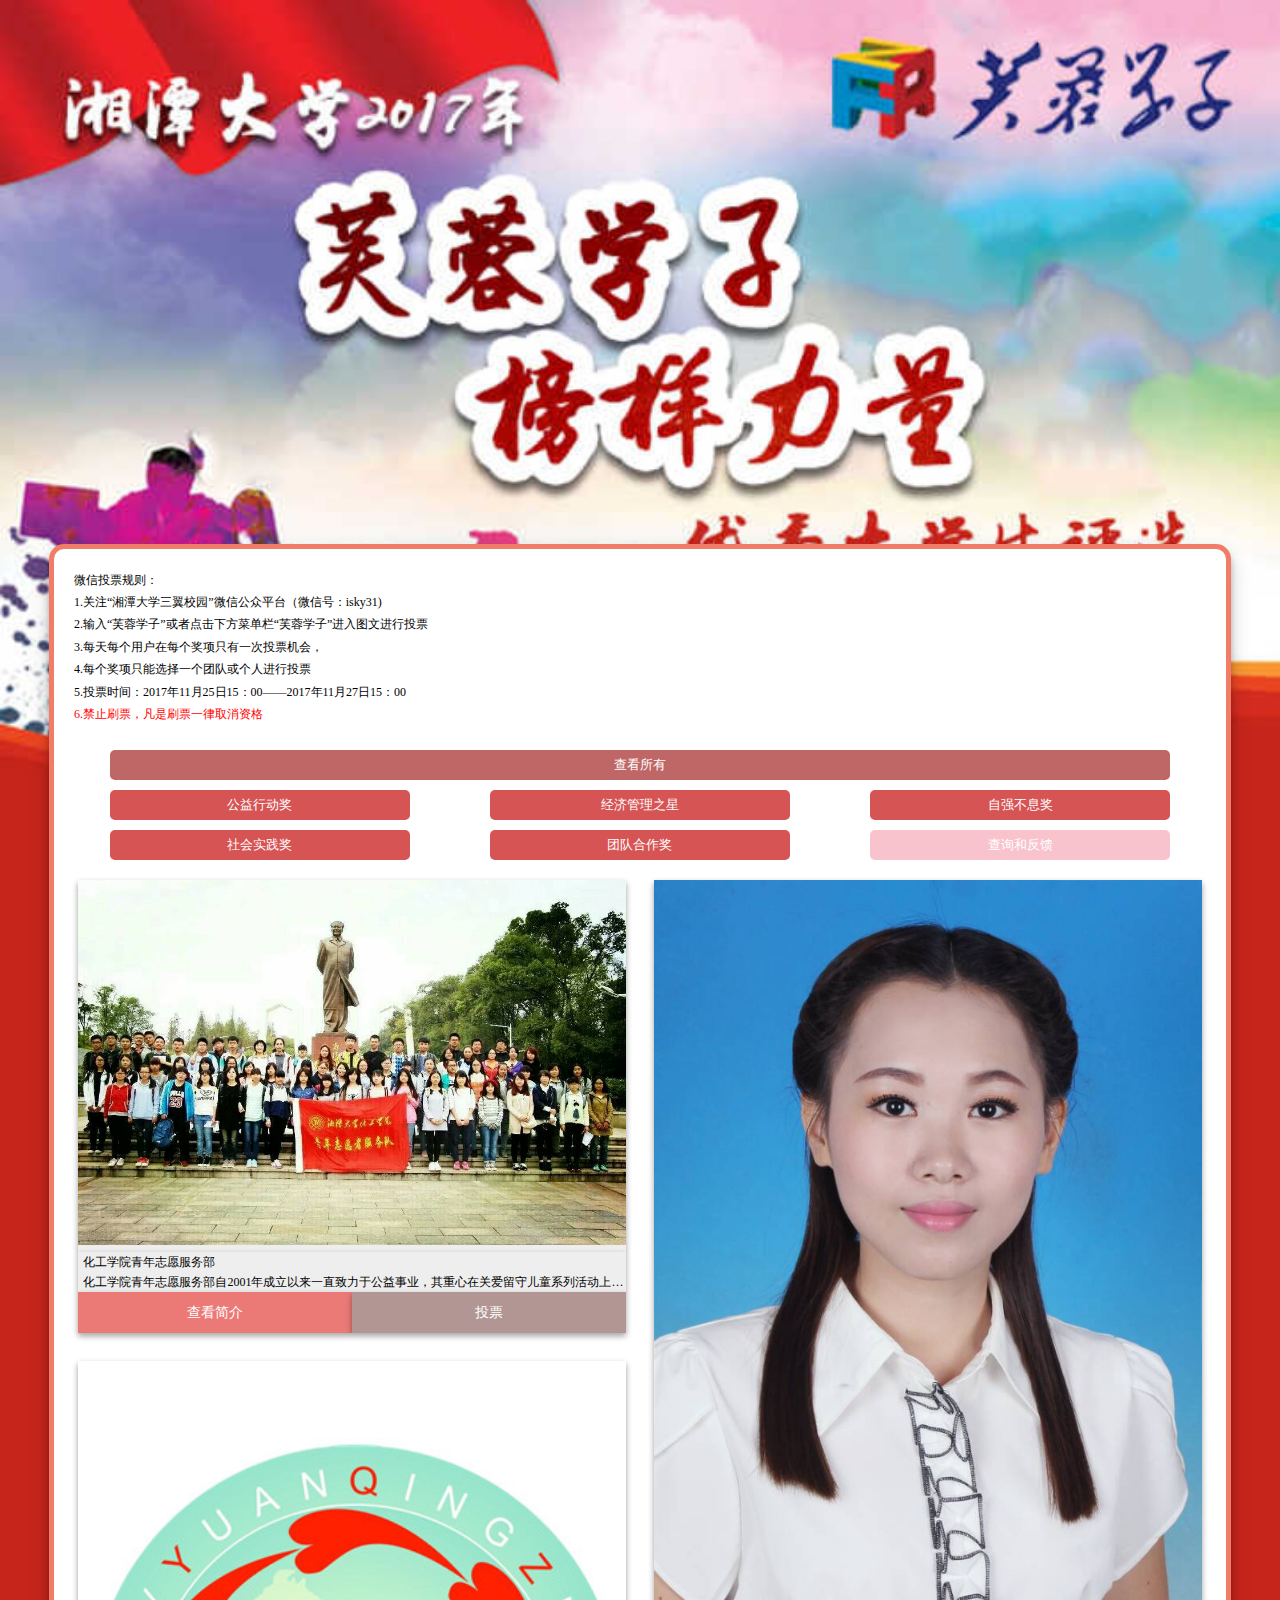
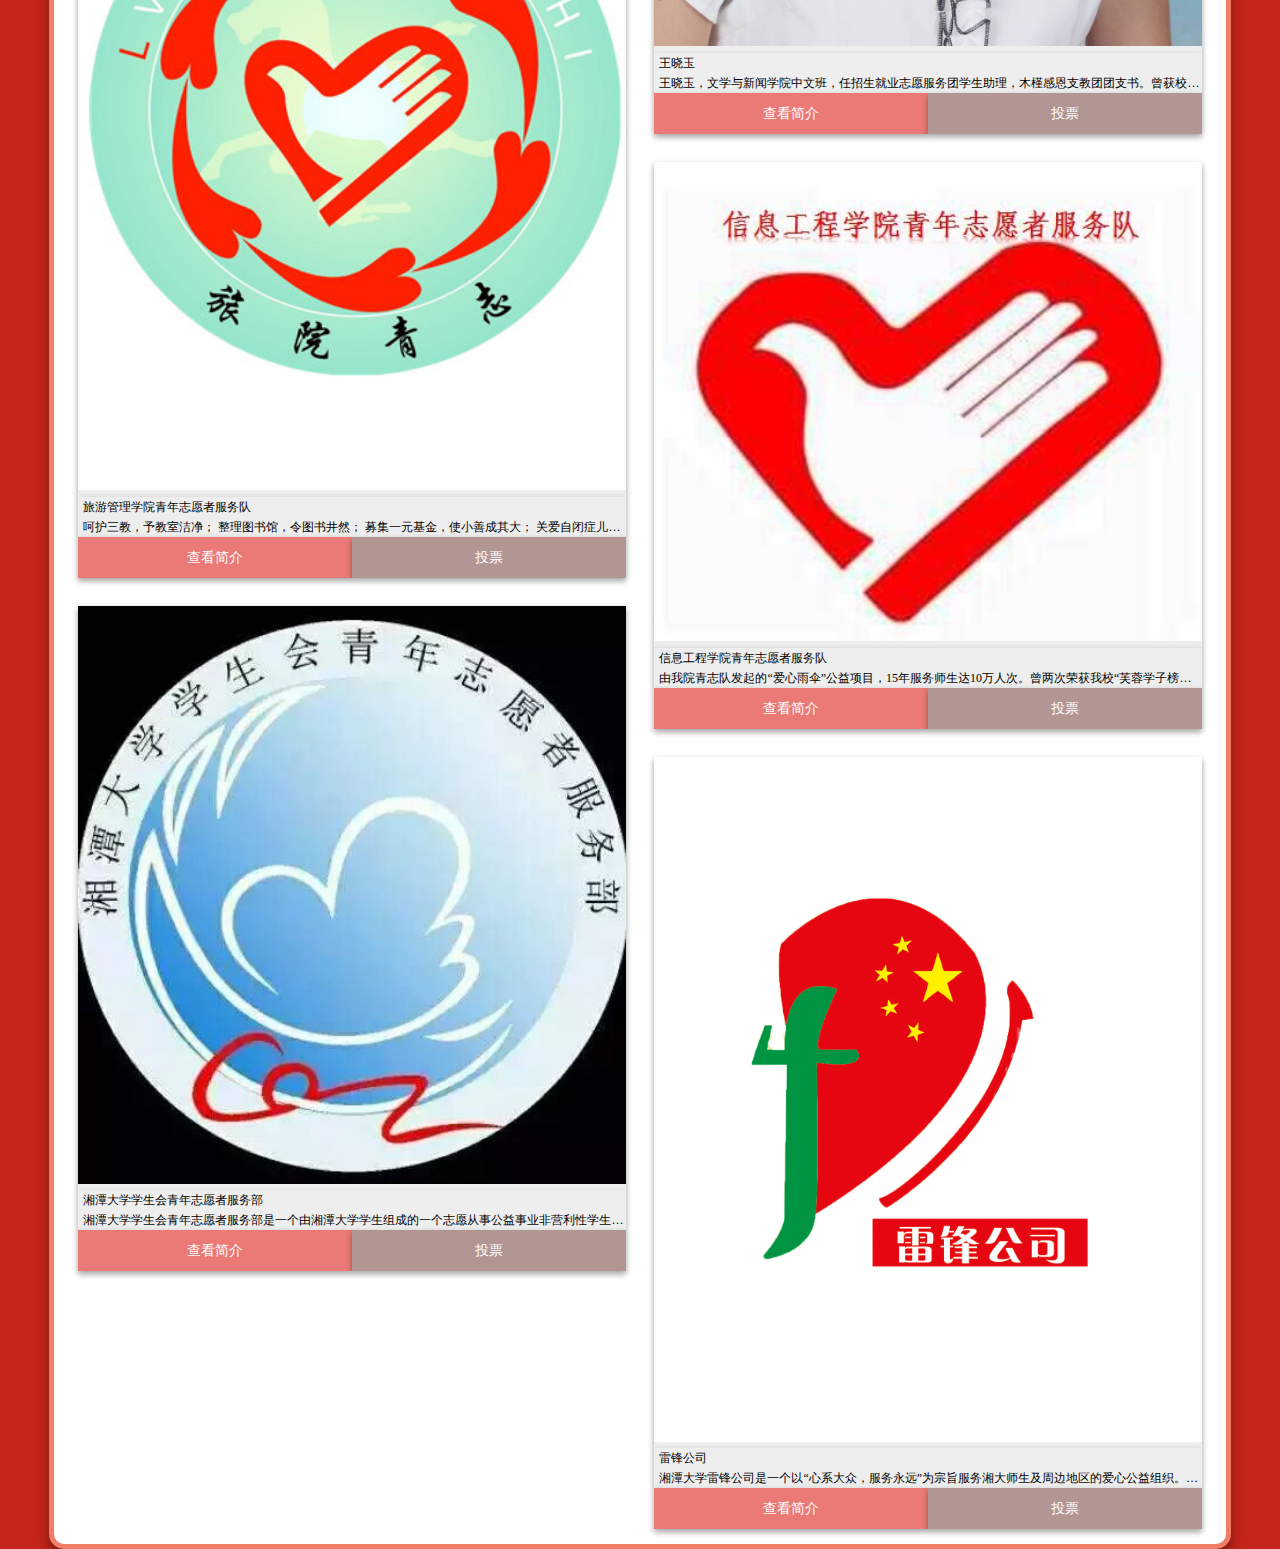
<file: 公益.html>
<!DOCTYPE html>
<html>

	<head>
		<meta charset="utf-8" />
		<meta name="viewport" content="width=device-width, initial-scale=1.0, minimum-scale=1.0, maximum-scale=1.0, user-scalable=no">
		<meta name="format-detection" content="telephone=no">
		<link rel="stylesheet" href="css/new_file.css" />
		<script language="JavaScript" type="text/javascript" src="js/new_file.js"></script>
		<title>芙蓉学子·榜样力量-优秀大学生评选-湘潭大学2016年</title>


	</head>

	<body>
		<div id="light" class="content-1">
			<p>化工学院青年志愿服务部<br>化工学院青年志愿服务部自2001年成立以来一直致力于公益事业，其重心在关爱留守儿童系列活动上，以爱心支教、代理家长等品牌公益活动为主，每年进行回馈社会，感知关爱，慰藉心灵的小型公益活动，如走访敬老院、冬衣募捐、义捐义买、徒步公益行动等。青春志，我愿行！我们用心做公益，用爱暖人间！</p>
			<button class="close" onclick="doClose()">
				知道了</button>
		</div>
		<div id="light-2" class="content-1">
			<p>旅游管理学院青年志愿者服务队<br>呵护三教，予教室洁净；整理图书馆，令图书井然；募集一元基金，使小善成其大；关爱自闭症儿童，让微举扬其功。公益在行动，我们在路上。旅游管理学院青年志愿者服务队，我们要为公益做最具感召力的代言。
			</p>
			<button class="close" onclick="doClose2()">
				知道了</button>
		</div>
		<div id="light-3" class="content-1">
			<p>湘潭大学学生会青年志愿者服务部<br>湘潭大学学生会青年志愿者服务部是一个由湘潭大学学生组成的一个志愿从事公益事业非营利性学生组织。部门致力于促进湘潭大学志愿活动的规模化、规范化，进一步促进校园的精神文明建设。
			</p>
			<button class="close" onclick="doClose3()">
				知道了</button>
		</div>
		<div id="light-4" class="content-1">
			<p>王晓玉<br>王晓玉，文学与新闻学院中文班，任招生就业志愿服务团学生助理，木槿感恩支教团团支书。曾获校优秀社会工作者、十佳学生社团干部、优秀志愿者等荣誉称号。参与组织志愿服务和公益活动200余次，培训志愿者180余名，累计志愿服务时长1600余小时，事迹受5家媒体报道。我相信：传播爱心，奉献社会，青春因公益而更加美丽！
			</p>
			<button class="close" onclick="doClose4()">
				知道了</button>
		</div>
		<div id="light-5" class="content-1">
			<p>信息工程学院青年志愿者服务队<br>由我院青志队发起的“爱心雨伞”公益项目，15年服务师生达10万人次。曾两次荣获我校“芙蓉学子榜样力量”，成功申报2015年省大学生德育实践项目，获省级媒体宣传。如今微信扫码借伞更体现了信工学子“互联网+”下的创新与实践。</p>
			<button class="close" onclick="doClose5()">
				知道了</button>
		</div>
		<div id="light-6" class="content-1">
			<p>
				雷锋公司<br>湘潭大学雷锋公司是一个以“心系大众，服务永远”为宗旨服务湘大师生及周边地区的爱心公益组织。至今为止，雷锋公司已在公益路上走了18年，服务领域涵盖医疗健康、失物招领、环保、留守儿童、困难青少年以及敬老孝老等方面。18年来，用最初的心，做永远的事，雷锋公司一直在行动！
			</p>
			<button class="close" onclick="doClose6()">
				知道了</button>
		</div>
		<!--公益-->

		<div class="content" style="padding: 15px 10px 15px 10px;
    margin-top: 27%;">
			<div id="fade" onclick="doClose();">
				<div id="fade" onclick="doClose2();">
					<div id="fade" onclick="doClose3();">
						<div id="fade" onclick="doClose4();">
							<div id="fade" onclick="doClose5();">
								<div id="fade" onclick="doClose6();">
									<div class="font-top">
										微信投票规则：<br> 1.关注“湘潭大学三翼校园”微信公众平台（微信号：isky31)
										<br> 2.输入“芙蓉学子”或者点击下方菜单栏“芙蓉学子”进入图文进行投票
										<br> 3.每天每个用户在每个奖项只有一次投票机会，
										<br> 4.每个奖项只能选择一个团队或个人进行投票
										<br> 5.投票时间：2017年11月25日15：00——2017年11月27日15：00
										<br> <span>6.禁止刷票，凡是刷票一律取消资格</span>
										<br>
									</div>
									<div class="menu">
				<div class="menu-long">查看所有</div>
				<a href="公益.html"><div class="menu-long menu-smell">公益行动奖</div></a>
				<a href="经济.html"><div class="menu-long menu-smell" style="margin-left: 7%;">经济管理之星</div></a>
				<a href="自强.html"><div class="menu-long menu-smell" style="margin-left: 7%;">自强不息奖</div></a>
				<a href="index.html"><div class="menu-long menu-smell">社会实践奖</div></a>
				<a href="团队.html"><div class="menu-long menu-smell" style="margin-left: 7%;">团队合作奖</div></a>
				<div class="menu-long menu-smell2" style="margin-left: 7%;">查询和反馈</div>
			</div>
									<div class="user-line-1">
										<div class="user-line-1-1">
											<img src="img/28.jpg" style="display: inline; width:100% ;">
											<div class="jieshao">
												化工学院青年志愿服务部<br>化工学院青年志愿服务部自2001年成立以来一直致力于公益事业，其重心在关爱留守儿童系列活动上，以爱心支教、代理家长等品牌公益活动为主，每年进行回馈社会，感知关爱，慰藉心灵的小型公益活动，如走访敬老院、冬衣募捐、义捐义买、徒步公益行动等。青春志，我愿行！我们用心做公益，用爱暖人间！</div>
											<button class=" fond" onclick="show()">查看简介</button>
											<button class="fond-2">投票</button>
										</div>
										<br /><br /><br /><br />
										<div class="user-line-1-1" style="margin-bottom: 20px;">
											<img src="img/30.jpg" style="display: inline; width:100% ;">
											<div class="jieshao">
												旅游管理学院青年志愿者服务队<br>呵护三教，予教室洁净； 整理图书馆，令图书井然； 募集一元基金，使小善成其大； 关爱自闭症儿童，让微举扬其功。 公益在行动，我们在路上。 旅游管理学院青年志愿者服务队， 我们要为公益做最具感召力的代言。
											</div>
											<button class="fond" onclick="show2()">查看简介</button>
											<button class="fond-2">投票</button>
										</div>
										<br /><br /><br /><br />
										<div class="user-line-1-1" style="margin-bottom: 20px;">
											<img src="img/32.jpg" style="display: inline; width:100% ;">
											<div class="jieshao">
												湘潭大学学生会青年志愿者服务部<br>湘潭大学学生会青年志愿者服务部是一个由湘潭大学学生组成的一个志愿从事公益事业非营利性学生组织。部门致力于促进湘潭大学志愿活动的规模化、规范化，进一步促进校园的精神文明建设。
											</div>
											<button class="fond" onclick="show3()">查看简介</button>
											<button class="fond-2">投票</button>
										</div>
									</div>
									<div class="user-line-2">
										<div class="user-line-1-1" style="margin-bottom: 20px;">
											<img src="img/29.jpg" style="display: inline; width:100% ;">
											<div class="jieshao">
												王晓玉<br>王晓玉，文学与新闻学院中文班，任招生就业志愿服务团学生助理，木槿感恩支教团团支书。曾获校优秀社会工作者、十佳学生社团干部、优秀志愿者等荣誉称号。参与组织志愿服务和公益活动200余次，培训志愿者180余名，累计志愿服务时长1600余小时，事迹受5家媒体报道。我相信：传播爱心，奉献社会，青春因公益而更加美丽！
											</div>
											<button class="fond" onclick="show4()">查看简介</button>
											<button class="fond-2">投票</button>
										</div>
										<br /><br /><br /><br />
										<div class="user-line-1-1" style="margin-bottom: 20px;">
											<img src="img/31.jpg" style="display: inline; width:100% ;">
											<div class="jieshao">
												信息工程学院青年志愿者服务队<br>由我院青志队发起的“爱心雨伞”公益项目，15年服务师生达10万人次。曾两次荣获我校“芙蓉学子榜样力量”，成功申报2015年省大学生德育实践项目，获省级媒体宣传。如今微信扫码借伞更体现了信工学子“互联网+”下的创新与实践。

											</div>
											<button class="fond" onclick="show5()">查看简介</button>
											<button class="fond-2">投票</button>
										</div>
										<br /><br /><br /><br />
										<div class="user-line-1-1" style="margin-bottom: 20px;">
											<img src="img/33.jpg" style="display: inline; width:100% ;">
											<div class="jieshao">
												雷锋公司<br>湘潭大学雷锋公司是一个以“心系大众，服务永远”为宗旨服务湘大师生及周边地区的爱心公益组织。至今为止，雷锋公司已在公益路上走了18年，服务领域涵盖医疗健康、失物招领、环保、留守儿童、困难青少年以及敬老孝老等方面。18年来，用最初的心，做永远的事，雷锋公司一直在行动！

											</div>
											<button class="fond" onclick="show6()">查看简介</button>
											<button class="fond-2">投票</button>
										</div>
									</div>
								</div>
							</div>
						</div>
					</div>
				</div>

			</div>
	</body>

</html>
</file>
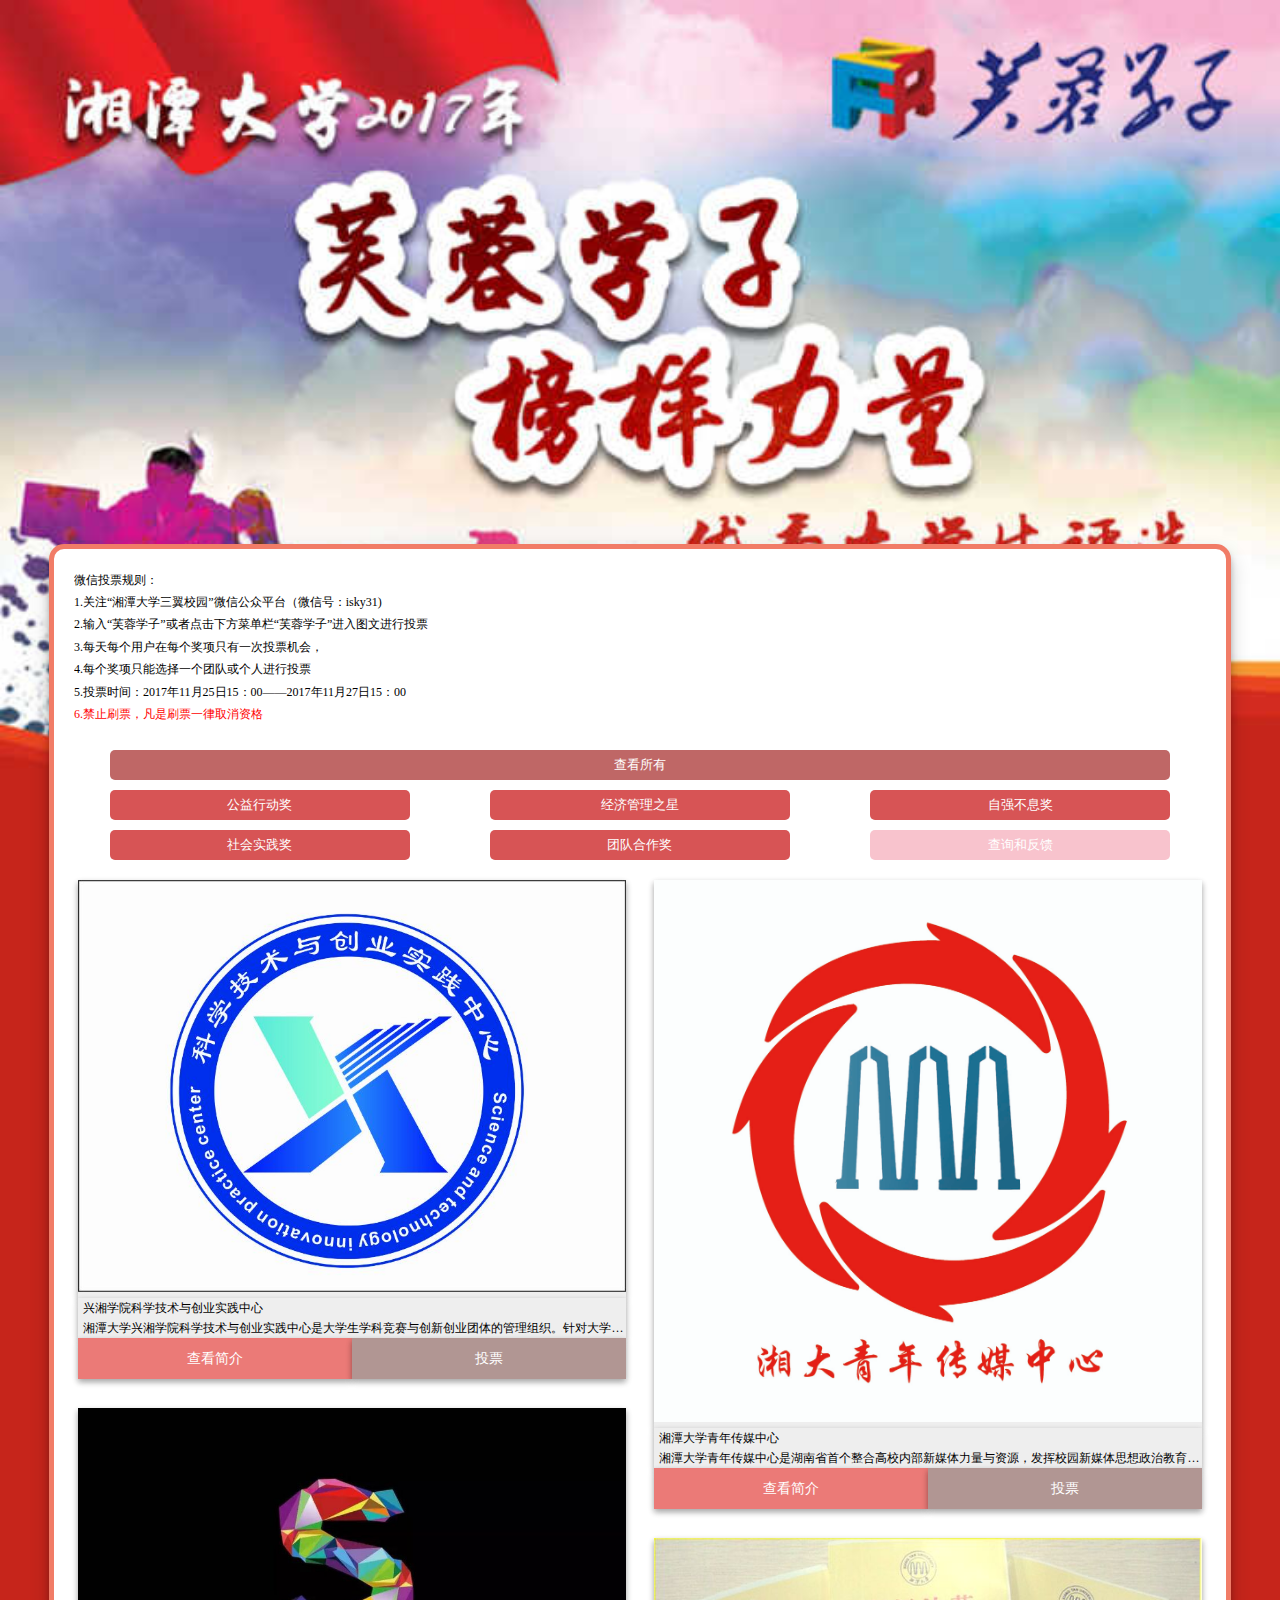
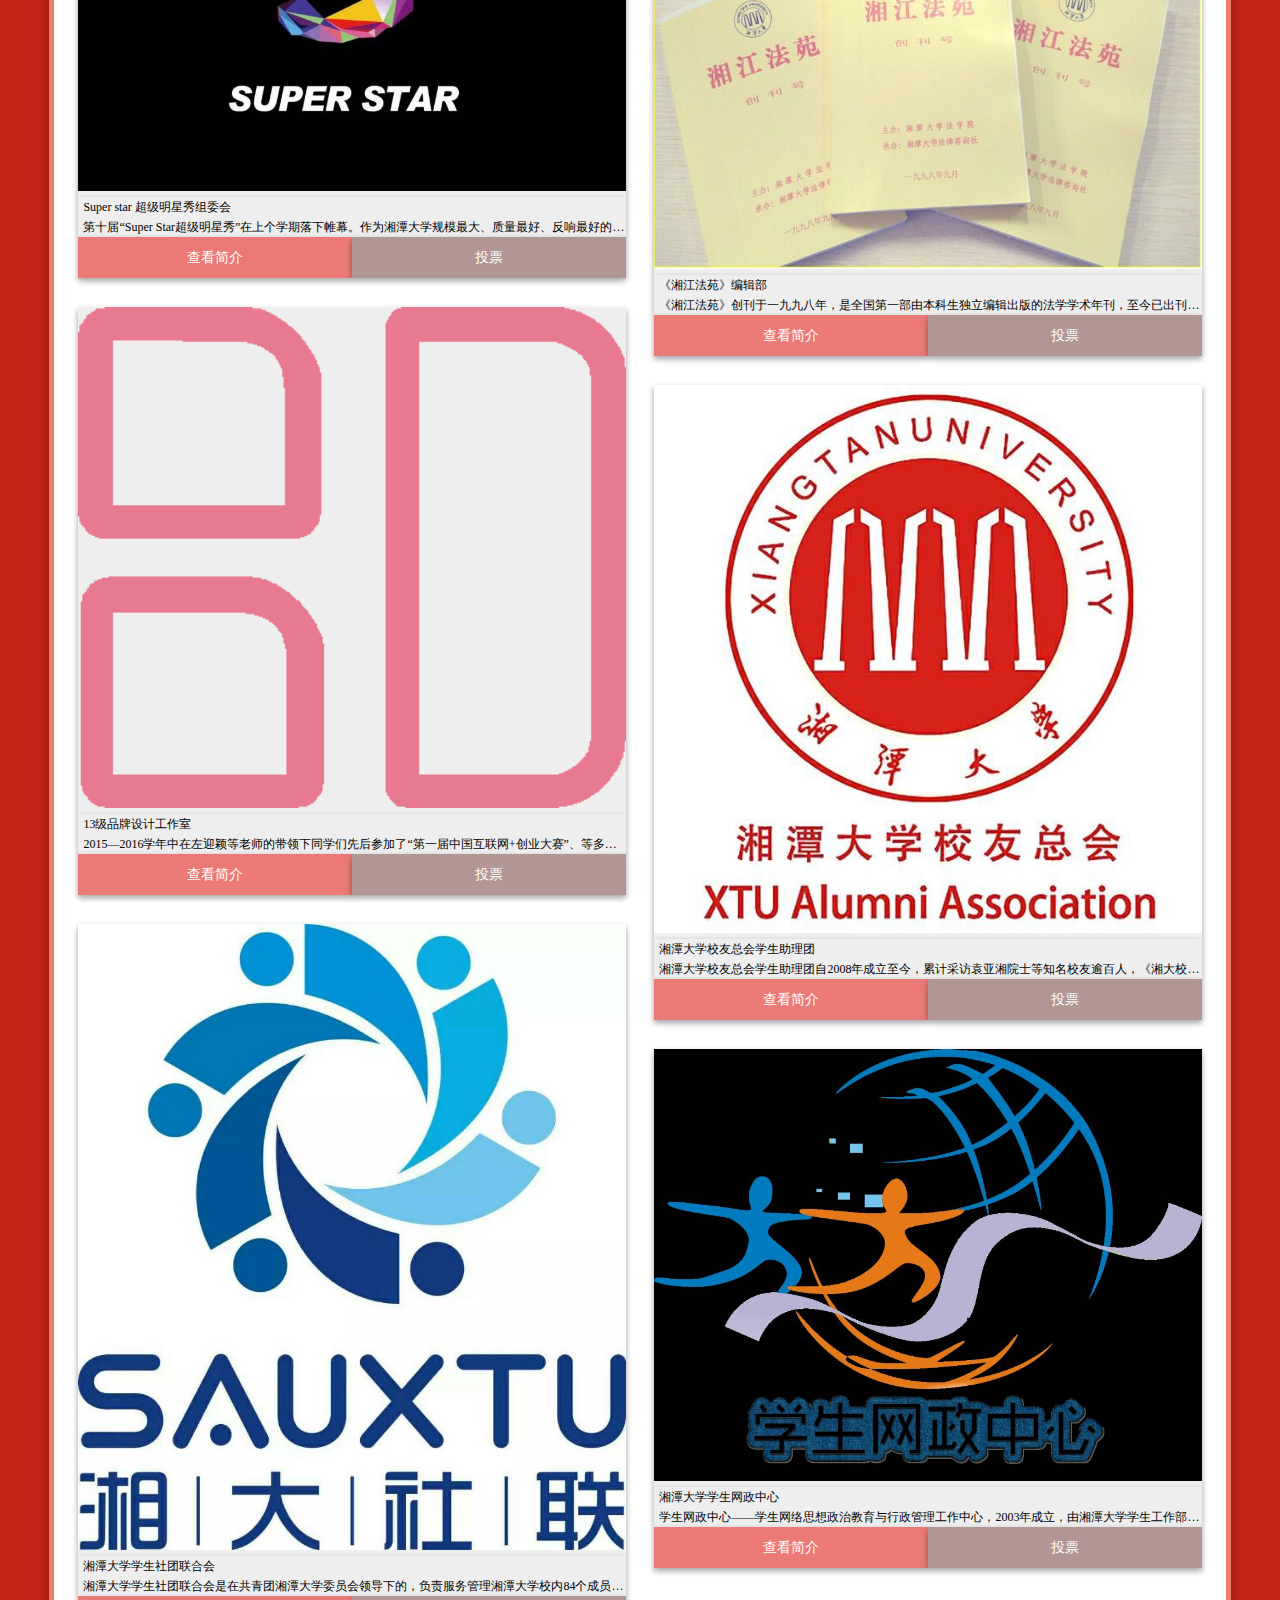
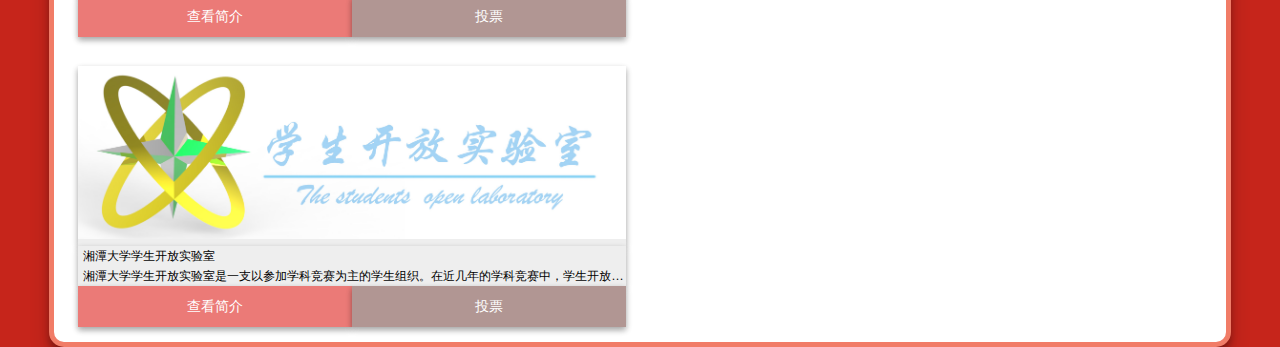
<file: 团队.html>
<!DOCTYPE html>
<html>

	<head>
		<meta charset="utf-8" />
		<meta name="viewport" content="width=device-width, initial-scale=1.0, minimum-scale=1.0, maximum-scale=1.0, user-scalable=no">
		<meta name="format-detection" content="telephone=no">
		<link rel="stylesheet" href="css/new_file.css" />
		<script language="JavaScript" type="text/javascript" src="js/new_file.js"></script>
		<title>芙蓉学子·榜样力量-优秀大学生评选-湘潭大学2016年</title>
	</head>

	<body>
		<div id="light" class="content-1">
			<p>
				兴湘学院科学技术与创业实践中心<br>湘潭大学兴湘学院科学技术与创业实践中心是大学生学科竞赛与创新创业团体的管理组织。针对大学生的“学科创新”、“创业实践”、“科学技术”三个方面，开展学科竞赛、科技竞赛、创业竞赛及创业就业指导等活动。
			</p>
			<button class="close" onclick="doClose()">
				知道了</button>
		</div>
		<div id="light-2" class="content-1">
			<p>
				
			</p>
			<button class="close" onclick="doClose2()">
				知道了</button>
		</div>
		<div id="light-3" class="content-1">
			<p>
				13级品牌设计工作室<br>2015—2016学年中在左迎颖等老师的带领下同学们先后参加了“第一届中国互联网+创业大赛”、等多项省级、国家级比赛，并且在各项比赛中均获得了不错的成绩。同学们还先后为“湖南步步高”“万利隆”等知名企业做过品牌策划、选址调查、等实操案。
			</p>
			<button class="close" onclick="doClose3()">
				知道了</button>
		</div>
		<div id="light-4" class="content-1">
			<p>
			湘潭大学学生社团联合会<br>湘潭大学学生社团联合会是在共青团湘潭大学委员会领导下的，负责服务管理湘潭大学校内84个成员学生社团的全校性学生组织。经过十五年的不断发展与创新，学生社联日渐成长为湘潭大学最具影响力的学生组织之一。	
			</p>
			<button class="close" onclick="doClose4()">
				知道了</button>
		</div>
		<div id="light-5" class="content-1">
			<p>
			湘潭大学学生开放实验室<br>湘潭大学学生开放实验室是一支以参加学科竞赛为主的学生组织。在近几年的学科竞赛中，学生开放实验室共获得省级以上奖励243余项，不仅在校内营造良好的科技创新氛围，而且提升了湘潭大学在国内高校中的地位。
			</p>
			<button class="close" onclick="doClose5()">
				知道了</button>
		</div>
		<div id="light-6" class="content-1">
			<p>
				湘潭大学青年传媒中心<br>潭大学青年传媒中心是湖南省首个整合高校内部新媒体力量与资源，发挥校园新媒体思想政治教育引领作用的校级学生组织。拥有着中国大学生在线等四大通讯站。在湘大的宣传工作中，起着外引内联的作用。
			</p>
			<button class="close" onclick="doClose6()">
				知道了</button>
		</div>
		<div id="light-7" class="content-1">
			<p>
			《湘江法苑》编辑部<br>《湘江法苑》创刊于一九九八年，是全国第一部由本科生独立编辑出版的法学学术年刊，至今已出刊十七卷。《湘江法苑》编辑部每年会采访数位名家，形成采访稿并刊登于年刊；举办数次读书会活动、探讨社会热点问题；和其他高校的学生刊物互动频繁。另外，组织方面已有完整组织体系。
			</p>
			<button class="close" onclick="doClose7()">
				知道了</button>
		</div>
		<div id="light-8" class="content-1">
			<p>
			湘潭大学校友总会学生助理团<br>湘潭大学校友总会学生助理团自2008年成立至今，累计采访袁亚湘院士等知名校友逾百人，《湘大校友》期刊全球发行量每期已达七千余册，同时倾情打造特色校友值年活动，提供高品质校友返校接待服务，接待返校校友逾万人，使我校校友事业已处于全国高校领先水平。	
			</p>
			<button class="close" onclick="doClose8()">
				知道了</button>
		</div>
		<div id="light-9" class="content-1">
			<p>
				湘潭大学学生网政中心<br>学生网政中心——学生网络思想政治教育与行政管理工作中心，2003年成立，由湘潭大学学生工作部（处）思政科指导。主要开展思想政治教育工作，组织日常行政事务管理，承办思政教育活动，负责湘潭大学学工在线网站的管理运营。
			</p>
			<button class="close" onclick="doClose9()">
				知道了</button>
		</div>
	<!--自强奖-->
		<div class="content" style="padding: 15px 10px 15px 10px;
    margin-top: 27%;">
    <div id="fade" onclick="doClose()">
    	<div id="fade" onclick="doClose2()">
    		<div id="fade" onclick="doClose3()">
    			<div id="fade" onclick="doClose4()">
    				<div id="fade" onclick="doClose5()">
    					<div id="fade" onclick="doClose6()">
    						<div id="fade" onclick="doClose7()">
    							<div id="fade" onclick="doClose8()">
    								<div id="fade" onclick="doClose9()">
			<div class="font-top">
				微信投票规则：<br> 1.关注“湘潭大学三翼校园”微信公众平台（微信号：isky31)
				<br> 2.输入“芙蓉学子”或者点击下方菜单栏“芙蓉学子”进入图文进行投票
				<br> 3.每天每个用户在每个奖项只有一次投票机会，
				<br> 4.每个奖项只能选择一个团队或个人进行投票
				<br> 5.投票时间：2017年11月25日15：00——2017年11月27日15：00
				<br> <span>6.禁止刷票，凡是刷票一律取消资格</span>
				<br>
			</div>
			<div class="menu">
				<div class="menu-long">查看所有</div>
				<a href="公益.html"><div class="menu-long menu-smell">公益行动奖</div></a>
				<a href="经济.html"><div class="menu-long menu-smell" style="margin-left: 7%;">经济管理之星</div></a>
				<a href="自强.html"><div class="menu-long menu-smell" style="margin-left: 7%;">自强不息奖</div></a>
				<a href="index.html"><div class="menu-long menu-smell">社会实践奖</div></a>
				<a href="团队.html"><div class="menu-long menu-smell" style="margin-left: 7%;">团队合作奖</div></a>
				<div class="menu-long menu-smell2" style="margin-left: 7%;">查询和反馈</div>
			</div>
			<div class="user-line-1">
				<div class="user-line-1-1">
					<img src="img/19.jpg" style="display: inline; width:100% ;">
					<div class="jieshao">
						兴湘学院科学技术与创业实践中心<br>湘潭大学兴湘学院科学技术与创业实践中心是大学生学科竞赛与创新创业团体的管理组织。针对大学生的“学科创新”、“创业实践”、“科学技术”三个方面，开展学科竞赛、科技竞赛、创业竞赛及创业就业指导等活动。
					</div>
					<div class=" fond" onclick="show()">查看简介</div>
					<div class="fond-2">投票</div>
				</div>
				<br /><br /><br /><br />
				<div class="user-line-1-1" style="margin-bottom: 20px;">
					<img src="img/21.jpg" style="display: inline; width:100% ;">
					<div class="jieshao">
						Super star 超级明星秀组委会<br>第十届“Super Star超级明星秀”在上个学期落下帷幕。作为湘潭大学规模最大、质量最好、反响最好的校级文娱活动，湘潭大学super star组委会由商学院团委学生会精英成员组成，团队分工明确，彼此协作，互相包容的团队特点为活动的绝对地位提供了人力保障，是学生活动组织者的典范。
					</div>
					<div class="fond" onclick="show2()">查看简介</div>
					<div class="fond-2">投票</div>
				</div>
				<br /><br /><br /><br />
				<div class="user-line-1-1" style="margin-bottom: 20px;">
					<img src="img/23.jpg" style="display: inline; width:100% ;">
					<div class="jieshao">
						13级品牌设计工作室<br>2015—2016学年中在左迎颖等老师的带领下同学们先后参加了“第一届中国互联网+创业大赛”、等多项省级、国家级比赛，并且在各项比赛中均获得了不错的成绩。同学们还先后为“湖南步步高”“万利隆”等知名企业做过品牌策划、选址调查、等实操案。
					</div>
					<div class="fond" onclick="show3()">查看简介</div>
					<div class="fond-2">投票</div>
				</div>
				<br /><br /><br /><br />
				<div class="user-line-1-1" style="margin-bottom: 20px;">
					<img src="img/25.jpg" style="display: inline; width:100% ;">
					<div class="jieshao">
						湘潭大学学生社团联合会<br>湘潭大学学生社团联合会是在共青团湘潭大学委员会领导下的，负责服务管理湘潭大学校内84个成员学生社团的全校性学生组织。经过十五年的不断发展与创新，学生社联日渐成长为湘潭大学最具影响力的学生组织之一。
					</div>
					<div class="fond" onclick="show4()">查看简介</div>
					<div class="fond-2">投票</div>
				</div>
				<br /><br /><br /><br />
				<div class="user-line-1-1" style="margin-bottom: 20px;">
					<img src="img/27.jpg" style="display: inline; width:100% ;">
					<div class="jieshao">
						湘潭大学学生开放实验室<br>湘潭大学学生开放实验室是一支以参加学科竞赛为主的学生组织。在近几年的学科竞赛中，学生开放实验室共获得省级以上奖励243余项，不仅在校内营造良好的科技创新氛围，而且提升了湘潭大学在国内高校中的地位。
					</div>
					<div class="fond"onclick="show5()">查看简介</div>
					<div class="fond-2">投票</div>
				</div>
			</div>
			<div class="user-line-2">
				<div class="user-line-1-1" style="margin-bottom: 20px;">
					<img src="img/20.jpg" style="display: inline; width:100% ;">
					<div class="jieshao">
						湘潭大学青年传媒中心<br>湘潭大学青年传媒中心是湖南省首个整合高校内部新媒体力量与资源，发挥校园新媒体思想政治教育引领作用的校级学生组织。拥有着中国大学生在线等四大通讯站。在湘大的宣传工作中，起着外引内联的作用。
					</div>
					<div class="fond"onclick="show6()">查看简介</div>
					<div class="fond-2">投票</div>
				</div>
				<br /><br /><br /><br />
				<div class="user-line-1-1" style="margin-bottom: 20px;">
					<img src="img/22.jpg" style="display: inline; width:100% ;">
					<div class="jieshao">
						《湘江法苑》编辑部<br>《湘江法苑》创刊于一九九八年，是全国第一部由本科生独立编辑出版的法学学术年刊，至今已出刊十七卷。《湘江法苑》编辑部每年会采访数位名家，形成采访稿并刊登于年刊；举办数次读书会活动、探讨社会热点问题；和其他高校的学生刊物互动频繁。另外，组织方面已有完整组织体系。
					</div>
					<div class="fond"onclick="show7()">查看简介</div>
					<div class="fond-2">投票</div>
				</div>
				<br /><br />
				<br /><br />
				<div class="user-line-1-1" style="margin-bottom: 20px;">
					<img src="img/24.jpg" style="display: inline; width:100% ;">
					<div class="jieshao">
						湘潭大学校友总会学生助理团<br>湘潭大学校友总会学生助理团自2008年成立至今，累计采访袁亚湘院士等知名校友逾百人，《湘大校友》期刊全球发行量每期已达七千余册，同时倾情打造特色校友值年活动，提供高品质校友返校接待服务，接待返校校友逾万人，使我校校友事业已处于全国高校领先水平。
					</div>
					<div class="fond"onclick="show8()">查看简介</div>
					<div class="fond-2">投票</div>
				</div>
				<br /><br /><br /><br />
				<div class="user-line-1-1" style="margin-bottom: 20px;">
					<img src="img/26.jpg" style="display: inline; width:100% ;">
					<div class="jieshao">
						湘潭大学学生网政中心<br>学生网政中心——学生网络思想政治教育与行政管理工作中心，2003年成立，由湘潭大学学生工作部（处）思政科指导。主要开展思想政治教育工作，组织日常行政事务管理，承办思政教育活动，负责湘潭大学学工在线网站的管理运营。
					</div>
					<div class="fond"onclick="show9()">查看简介</div>
					<div class="fond-2">投票</div>
				</div>
			</div>
			</div>
			</div>
			</div>
			</div>
			</div>
			</div>
			</div>
			</div>
			</div>
	</body>

</html>
</file>
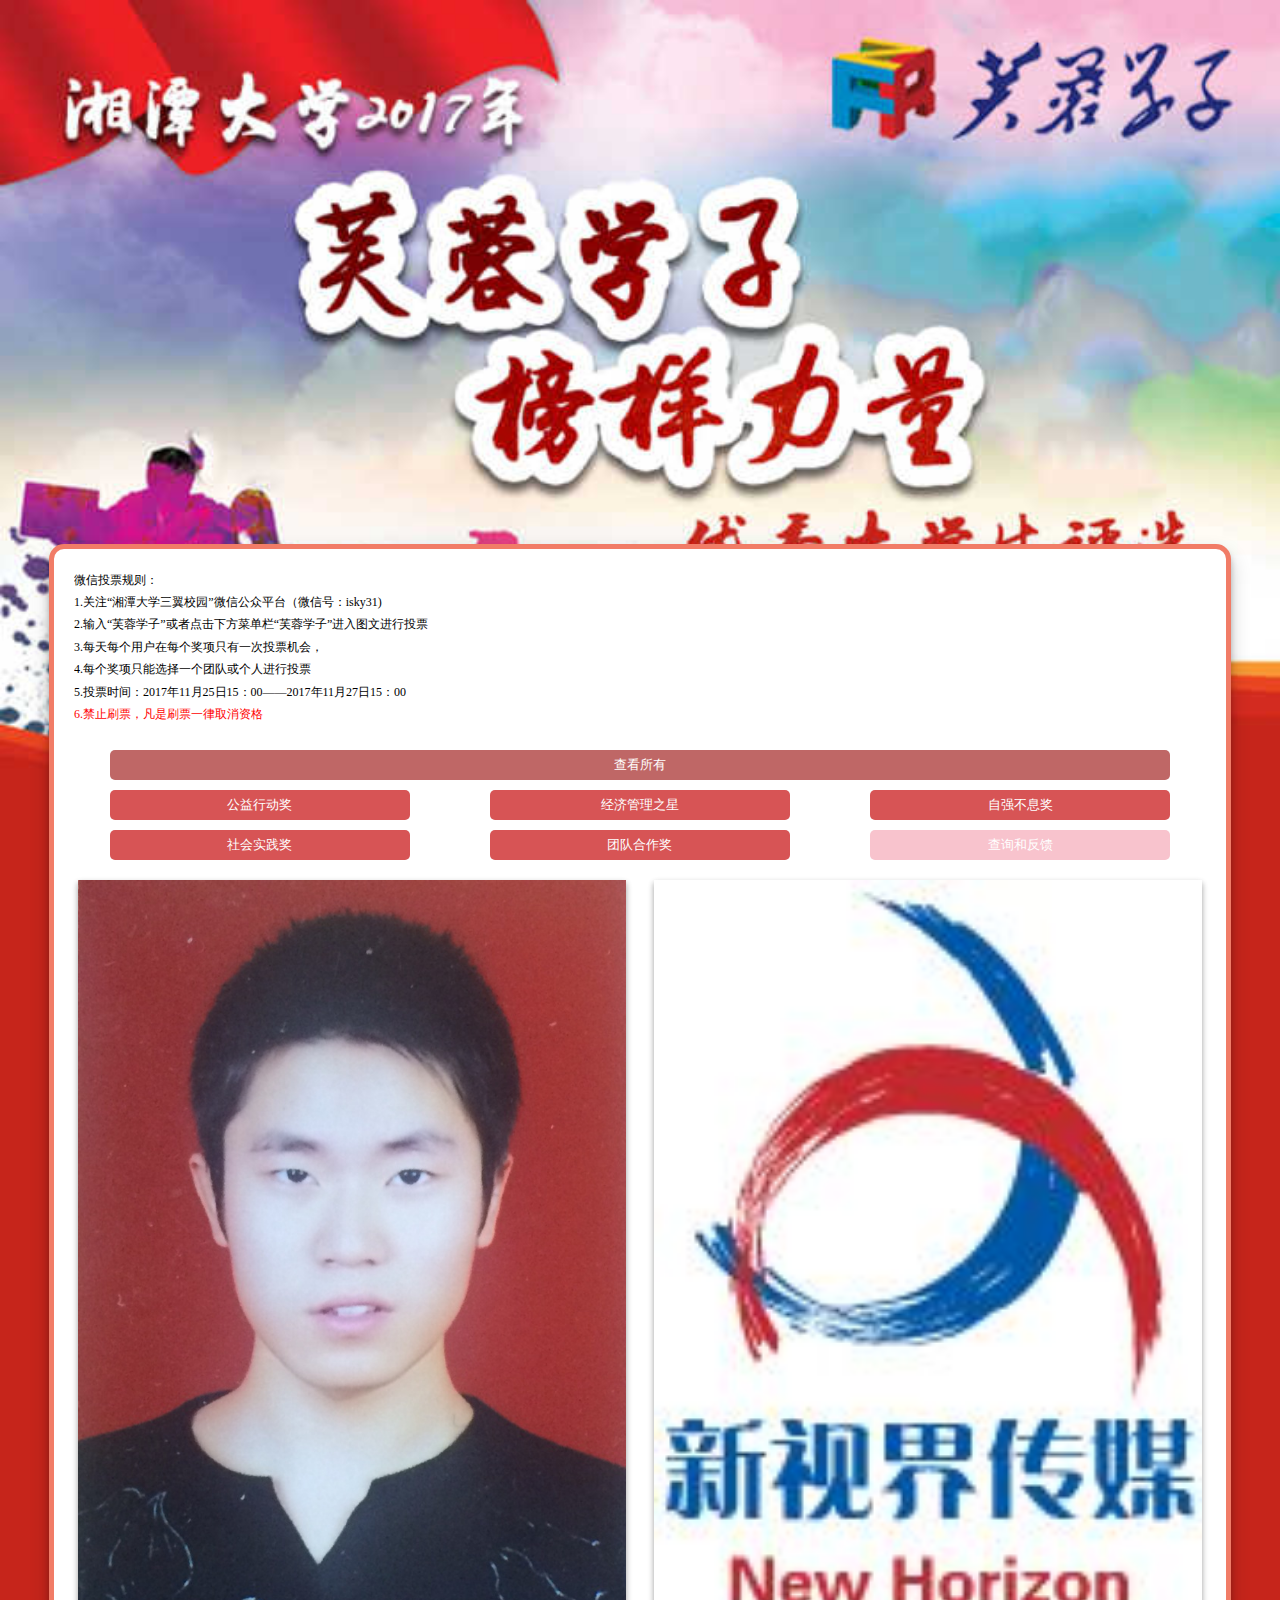
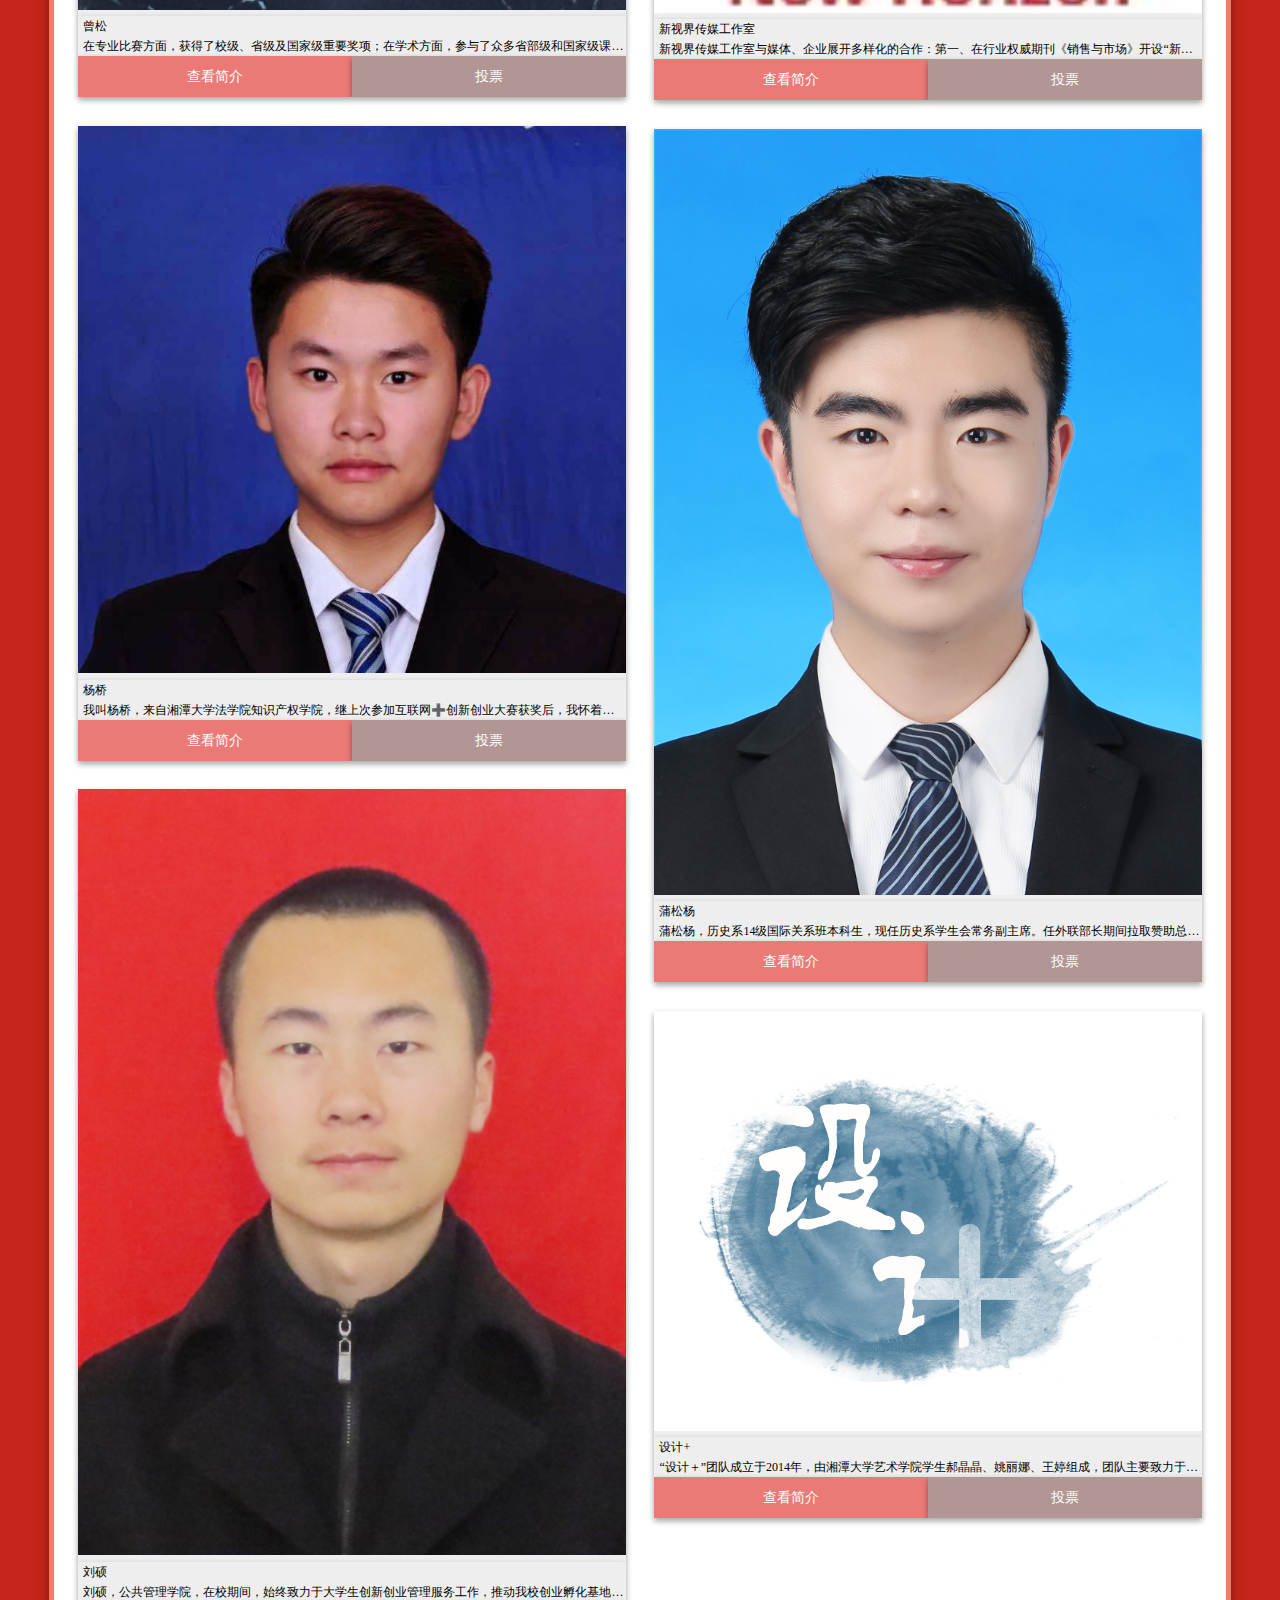
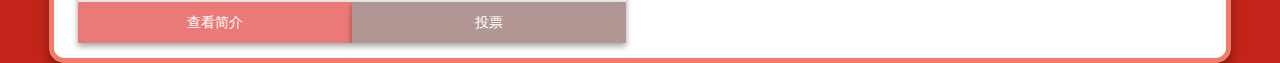
<file: 经济.html>
<!DOCTYPE html>
<html>

	<head>
		<meta charset="utf-8" />
		<meta name="viewport" content="width=device-width, initial-scale=1.0, minimum-scale=1.0, maximum-scale=1.0, user-scalable=no">
		<meta name="format-detection" content="telephone=no">
		<link rel="stylesheet" href="css/new_file.css" />
		<script language="JavaScript" type="text/javascript" src="js/new_file.js"></script>
		<title>芙蓉学子·榜样力量-优秀大学生评选-湘潭大学2016年</title>

	</head>

	<body>
		<div class="content-1" id="light">
			<p>
				曾松<br>在专业比赛方面，获得了校级、省级及国家级重要奖项；在学术方面，参与了众多省部级和国家级课题的写作，在CSSCI核心期刊上已发表一篇文章，还有一篇待刊登；在社会实践方面，参与了企业路演融资、调研等一系列项目。
			</p>
			<button class="close" onclick="doClose()">
				知道了</button>
		</div>
		<div class="content-1" id="light-2">
			<p>
				杨桥<br>我叫杨桥，来自湘潭大学法学院知识产权学院，继上次参加互联网➕创新创业大赛获奖后，我怀着忐忑的心来竞选此次“芙蓉学子·经济管理之星”。“一个对商业满怀渴望的法律人”对我是最好的诠释。法律的学习给了我一颗严谨的心，商业的头脑让我野心勃勃。希望大家可以支持我，为我投上您宝贵的一票。

			</p>
			<button class="close" onclick="doClose2()">
				知道了</button>
		</div>
		<div class="content-1" id="light-3">
			<p>
				刘硕<br>刘硕，公共管理学院，在校期间，始终致力于大学生创新创业管理服务工作，推动我校创业孵化基地建设，被评为湘潭市“创新创业示范基地”、湖南省首批省级“双创示范基地”；组织推动我校学生团队获得国家级、省级奖项近百项，并为创业学生争取扶持资金和投融资上百万元。
			</p>
			<button class="close" onclick="doClose3()">
				知道了</button>
		</div>
		<div class="content-1" id="light-4">
			<p>
				新视界传媒工作室<br>新视界传媒工作室与媒体、企业展开多样化的合作：第一、在行业权威期刊《销售与市场》开设“新视界”专栏，此系湖南唯一的由学生团队开设的期刊专栏。每月对市场营销和品牌传播等进行点评分析并提出建议，累计已刊出48期、22万余字。第二、代运营多个企业官方微信号，实现年创收20万元。第三、在学术期刊发表多篇经管类论文，包括校定二类和C刊。

			</p>
			<button class="close" onclick="doClose4()">
				知道了</button>
		</div>
		<div class="content-1" id="light-5">
			<p>
				蒲松杨<br>蒲松杨，历史系14级国际关系班本科生，现任历史系学生会常务副主席。任外联部长期间拉取赞助总金额达2万余元，以“小团队，大赞助”创下历史系外联赞助新高，与多家名企开展资金、产品、人事等领域的深度战略合作，开创并优化历史系外联品牌。曾在政府商务局实习，参加中科集团“全球创新创业论坛”，极大地拓展了商务视野。
			</p>
			<button class="close" onclick="doClose5()">
				知道了</button>
		</div>
		<div class="content-1" id="light-6">
			<p>
				设计+<br>“设计＋”团队成立于2014年，由湘潭大学艺术学院学生郝晶晶、姚丽娜、王婷组成，团队主要致力于弘扬湖南传统文化的宣传。在黎青老师和陈娟老师的指导之下积极参与社会实践相关项目研究，其中浏阳菊花石现状和未来发展研究是团队主要研究项目。
			</p>
			<button class="close" onclick="doClose6()">
				知道了</button>
		</div>
		<!--经济-->
		<div class="content" style="padding: 15px 10px 15px 10px;
    margin-top: 27%;">
			<div id="fade" onclick="doClose();">
				<div id="fade" onclick="doClose2();">
					<div id="fade" onclick="doClose3();">
						<div id="fade" onclick="doClose4();">
							<div id="fade" onclick="doClose5();">
								<div id="fade" onclick="doClose6();">
									<div class="font-top">
										微信投票规则：<br> 1.关注“湘潭大学三翼校园”微信公众平台（微信号：isky31)
										<br> 2.输入“芙蓉学子”或者点击下方菜单栏“芙蓉学子”进入图文进行投票
										<br> 3.每天每个用户在每个奖项只有一次投票机会，
										<br> 4.每个奖项只能选择一个团队或个人进行投票
										<br> 5.投票时间：2017年11月25日15：00——2017年11月27日15：00
										<br><span>6.禁止刷票，凡是刷票一律取消资格</span>
										<br>
									</div>
									<div class="menu">
				<div class="menu-long">查看所有</div>
				<a href="公益.html"><div class="menu-long menu-smell">公益行动奖</div></a>
				<a href="经济.html"><div class="menu-long menu-smell" style="margin-left: 7%;">经济管理之星</div></a>
				<a href="自强.html"><div class="menu-long menu-smell" style="margin-left: 7%;">自强不息奖</div></a>
				<a href="index.html"><div class="menu-long menu-smell">社会实践奖</div></a>
				<a href="团队.html"><div class="menu-long menu-smell" style="margin-left: 7%;">团队合作奖</div></a>
				<div class="menu-long menu-smell2" style="margin-left: 7%;">查询和反馈</div>
			</div>
									<div class="user-line-1">
										<div class="user-line-1-1">
											<img src="img/34.jpg" style="display: inline; width:100% ;">
											<div class="jieshao">
												曾松<br>在专业比赛方面，获得了校级、省级及国家级重要奖项；在学术方面，参与了众多省部级和国家级课题的写作，在CSSCI核心期刊上已发表一篇文章，还有一篇待刊登；在社会实践方面，参与了企业路演融资、调研等一系列项目。
											</div>
											<button class=" fond" onclick="show()">查看简介</button>
											<button class="fond-2">投票</button>
										</div>
										<br /><br /><br /><br />
										<div class="user-line-1-1" style="margin-bottom: 20px;">
											<img src="img/36.jpg" style="display: inline; width:100% ;">
											<div class="jieshao">
												杨桥<br>我叫杨桥，来自湘潭大学法学院知识产权学院，继上次参加互联网➕创新创业大赛获奖后，我怀着忐忑的心来竞选此次“芙蓉学子·经济管理之星”。“一个对商业满怀渴望的法律人”对我是最好的诠释。法律的学习给了我一颗严谨的心，商业的头脑让我野心勃勃。希望大家可以支持我，为我投上您宝贵的一票。
											</div>
											<button class="fond" onclick="show2()">查看简介</button>
											<button class="fond-2">投票</button>
										</div>
										<br /><br /><br /><br />
										<div class="user-line-1-1" style="margin-bottom: 20px;">
											<img src="img/38.jpg" style="display: inline; width:100% ;">
											<div class="jieshao">
												刘硕<br>刘硕，公共管理学院，在校期间，始终致力于大学生创新创业管理服务工作，推动我校创业孵化基地建设，被评为湘潭市“创新创业示范基地”、湖南省首批省级“双创示范基地”；组织推动我校学生团队获得国家级、省级奖项近百项，并为创业学生争取扶持资金和投融资上百万元。

											</div>
											<button class="fond" onclick="show3()">查看简介</button>
											<button class="fond-2">投票</button>
										</div>

									</div>
									<div class="user-line-2">
										<div class="user-line-1-1" style="margin-bottom: 20px;">
											<img src="img/35.jpg" style="display: inline; width:100% ;">
											<div class="jieshao">
												新视界传媒工作室<br>新视界传媒工作室与媒体、企业展开多样化的合作：第一、在行业权威期刊《销售与市场》开设“新视界”专栏，此系湖南唯一的由学生团队开设的期刊专栏。每月对市场营销和品牌传播等进行点评分析并提出建议，累计已刊出48期、22万余字。第二、代运营多个企业官方微信号，实现年创收20万元。第三、在学术期刊发表多篇经管类论文，包括校定二类和C刊。
											</div>
											<button class="fond" onclick="show4()">查看简介</button>
											<button class="fond-2">投票</button>
										</div>
										<br /><br /><br /><br />
										<div class="user-line-1-1" style="margin-bottom: 20px;">
											<img src="img/37.jpg" style="display: inline; width:100% ;">
											<div class="jieshao">
												蒲松杨<br>蒲松杨，历史系14级国际关系班本科生，现任历史系学生会常务副主席。任外联部长期间拉取赞助总金额达2万余元，以“小团队，大赞助”创下历史系外联赞助新高，与多家名企开展资金、产品、人事等领域的深度战略合作，开创并优化历史系外联品牌。曾在政府商务局实习，参加中科集团“全球创新创业论坛”，极大地拓展了商务视野。
											</div>
											<button class="fond" onclick="show5()">查看简介</button>
											<button class="fond-2">投票</button>
										</div>
										<br /><br /><br /><br />
										<div class="user-line-1-1" style="margin-bottom: 20px;">
											<img src="img/39.jpg" style="display: inline; width:100% ;">
											<div class="jieshao">
												设计+<br>“设计＋”团队成立于2014年，由湘潭大学艺术学院学生郝晶晶、姚丽娜、王婷组成，团队主要致力于弘扬湖南传统文化的宣传。在黎青老师和陈娟老师的指导之下积极参与社会实践相关项目研究，其中浏阳菊花石现状和未来发展研究是团队主要研究项目。
											</div>
											<button class="fond" onclick="show6()">查看简介</button>
											<button class="fond-2">投票</button>
										</div>
									</div>
								</div>
							</div>
						</div>
					</div>
				</div>
			</div>
	</body>

</html>
</file>
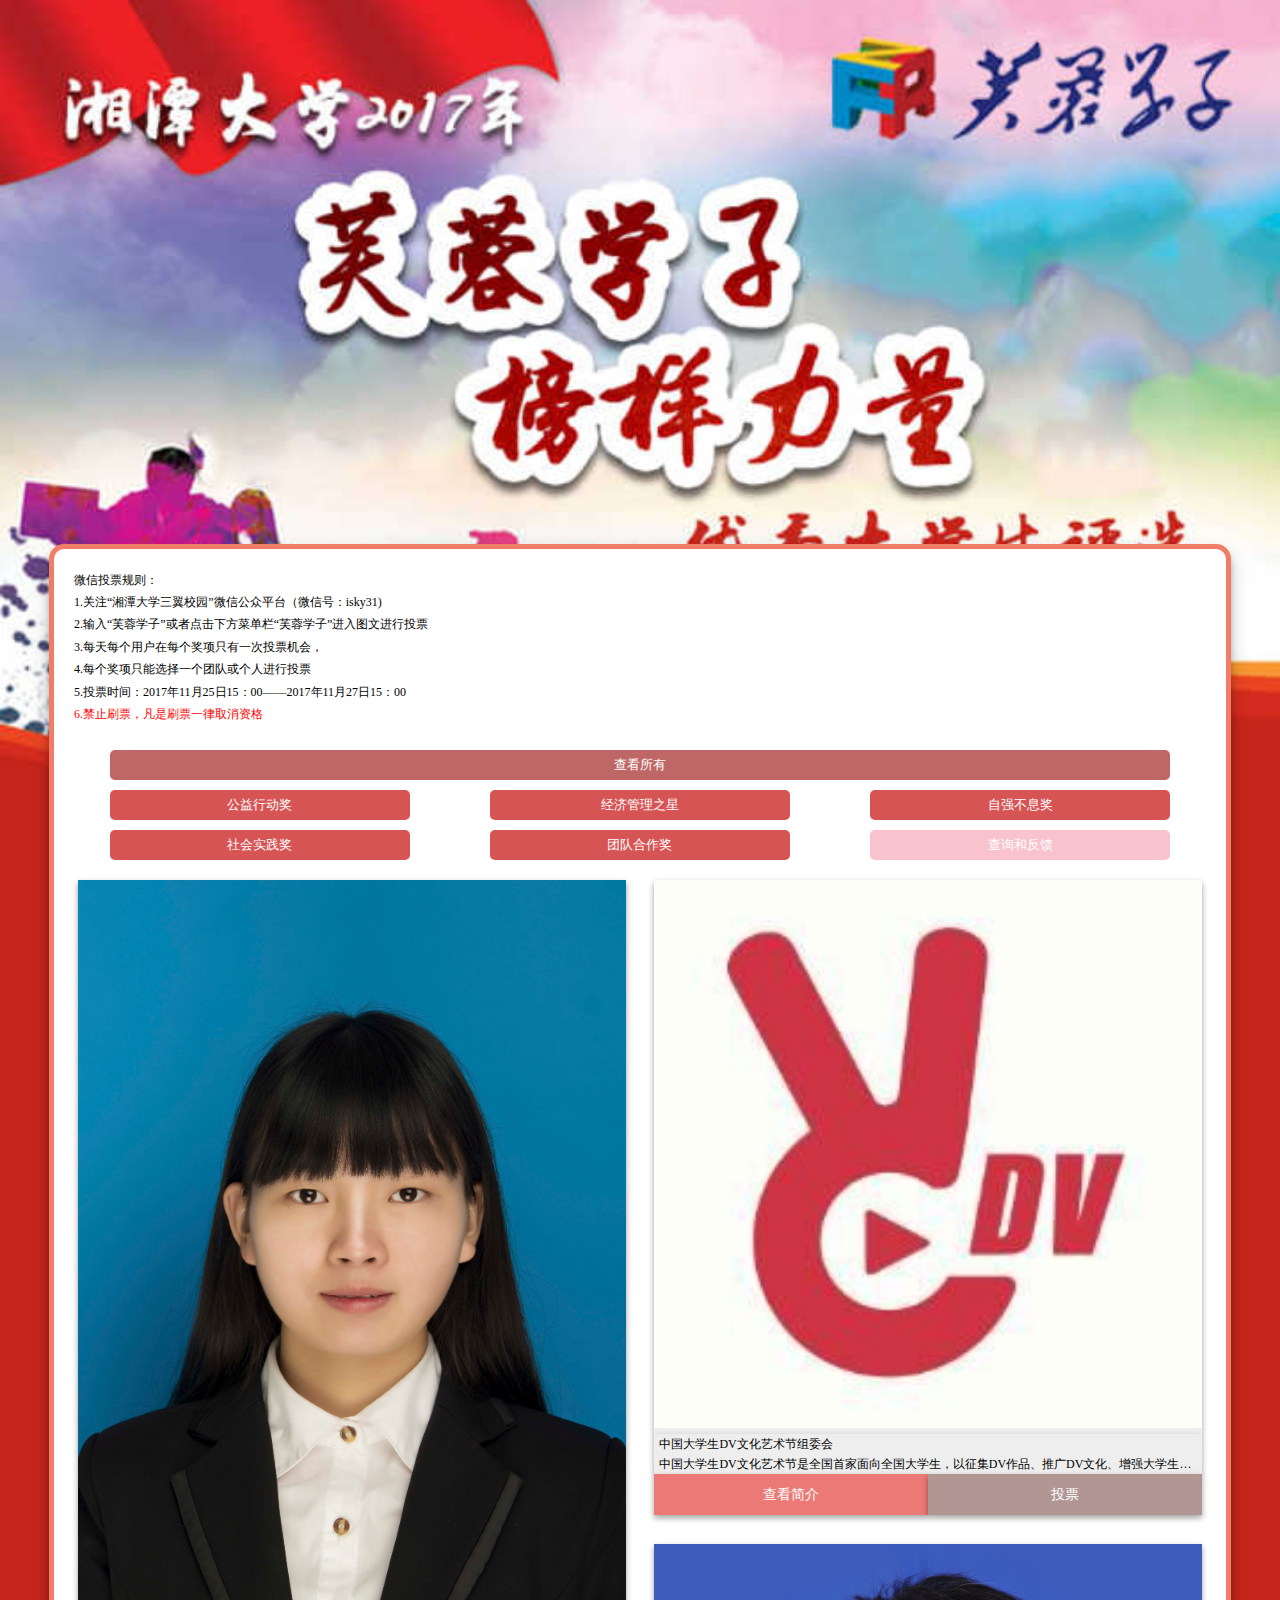
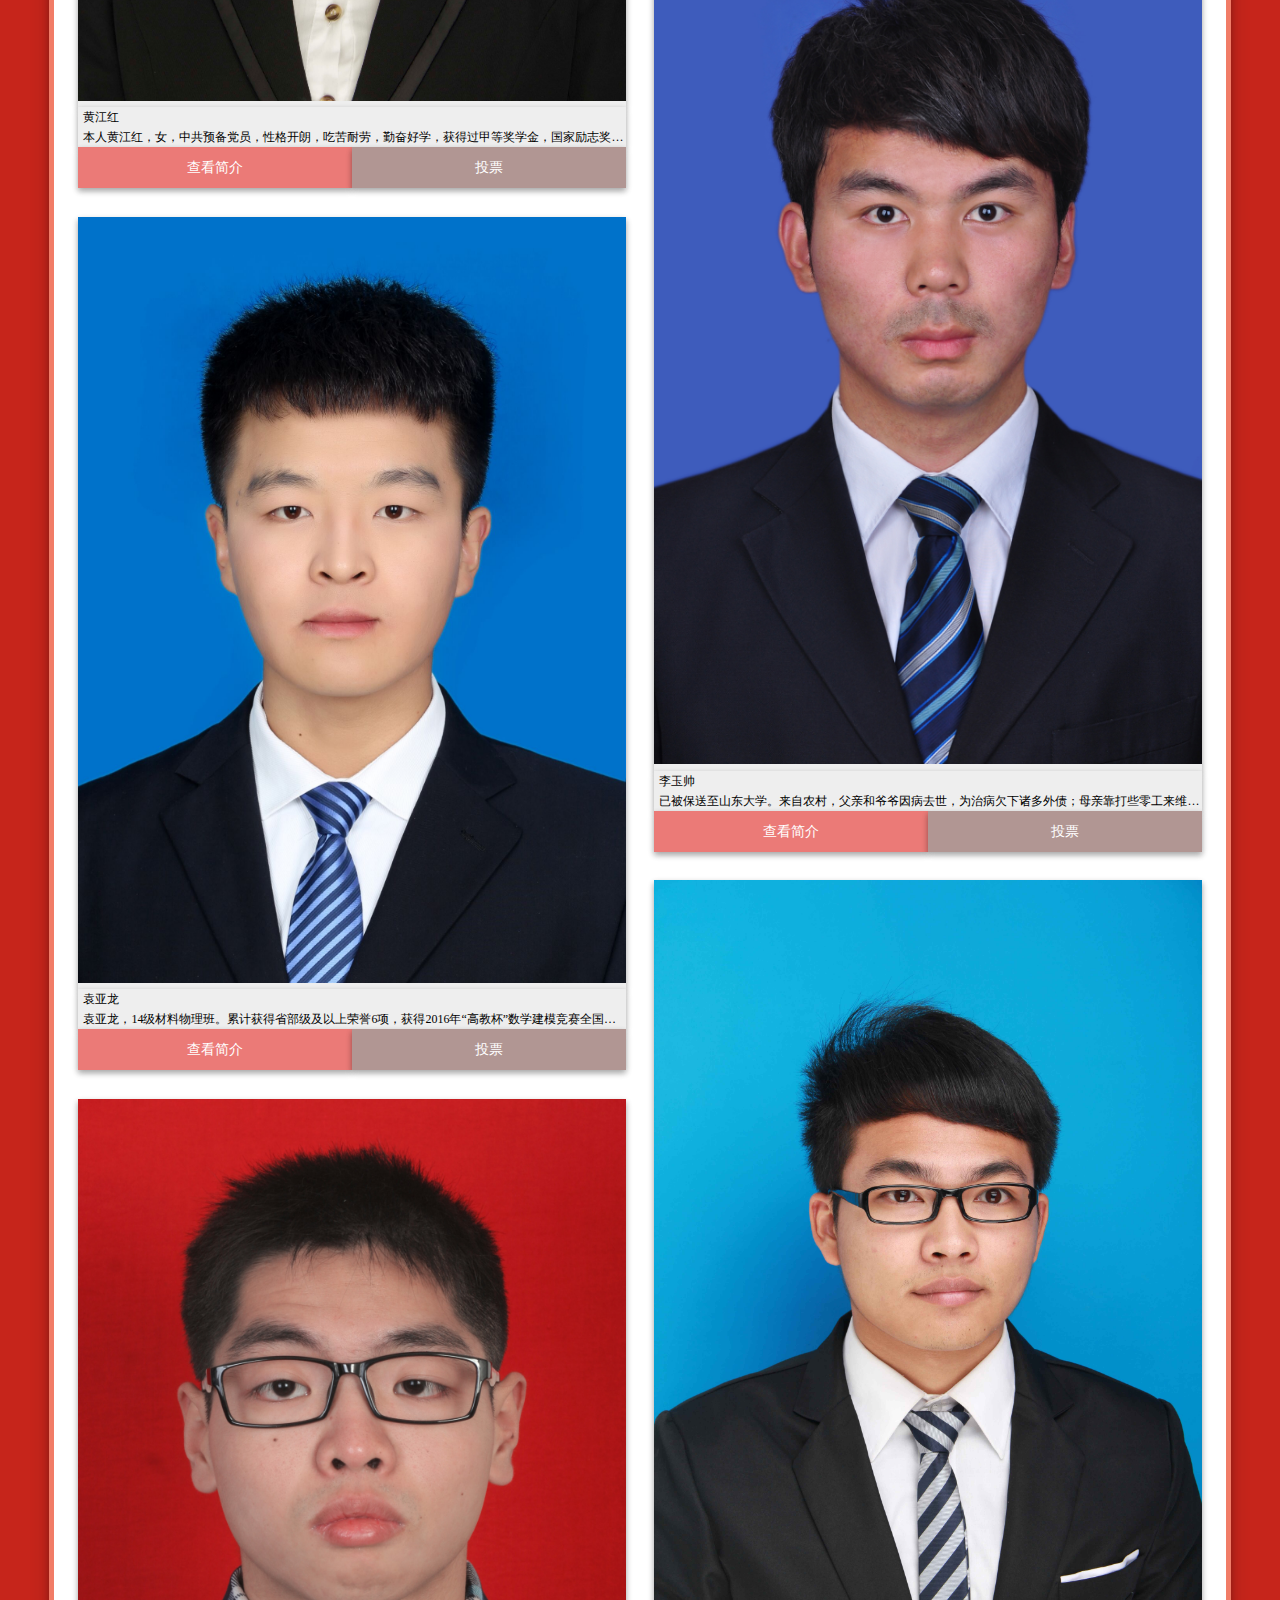
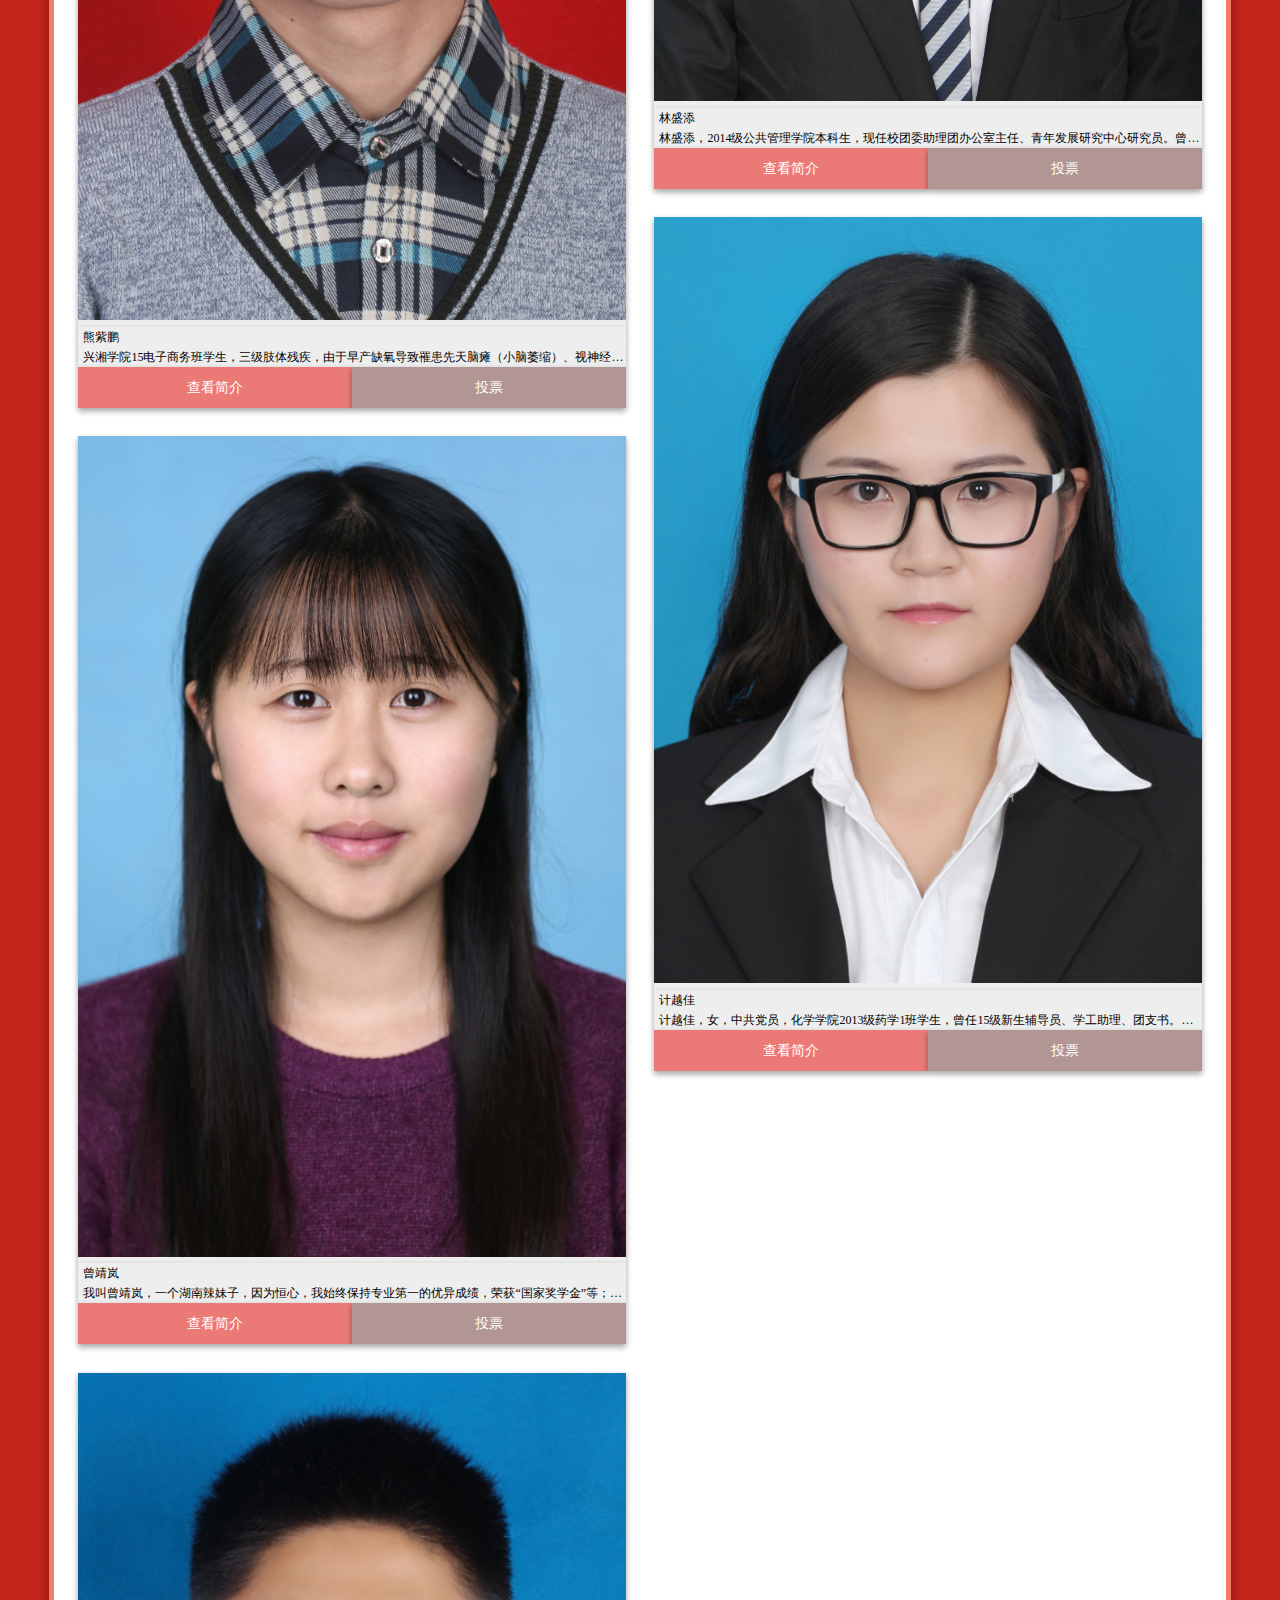
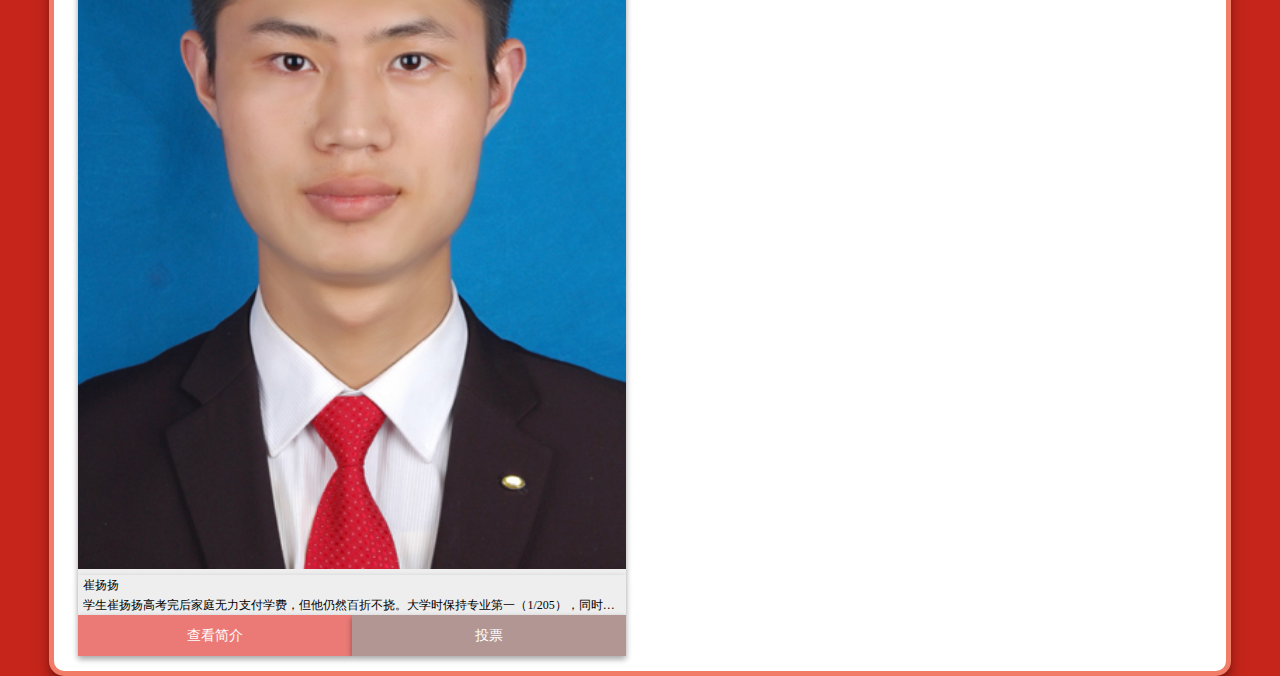
<file: 自强.html>
<!DOCTYPE html>
<html>

	<head>
		<meta charset="utf-8" />
		<meta name="viewport" content="width=device-width, initial-scale=1.0, minimum-scale=1.0, maximum-scale=1.0, user-scalable=no">
		<meta name="format-detection" content="telephone=no">
		<link rel="stylesheet" href="css/new_file.css" />
		<script type="text/javascript" src="js/new_file.js" ></script>
		<title>芙蓉学子·榜样力量-优秀大学生评选-湘潭大学2016年</title>
	</head>

	<body>
		<div id="light" class="content-1">
			<p>
				黄江红<br>本人黄江红，女，中共预备党员，性格开朗，吃苦耐劳，勤奋好学，获得过甲等奖学金，国家励志奖学金，2016年全国大学生数学建模国家一等奖等，积极参与社会实践活动与学生工作，连续三年担任班长，现担任数学院学生会团一副。					
		</p>
			<button class="close" onclick="doClose()">知道了</button>
		</div>
		<div id="light-2" class="content-1">
			<p>
				袁亚龙<br>袁亚龙，14级材料物理班。累计获得省部级及以上荣誉6项，获得2016年“高教杯”数学建模竞赛全国一等奖。向国外投稿并发表论文两篇均被SCI收录，连续两年获得甲等奖学金，并获国家奖学金，三好学生标兵。现任师昌绪班养成教育辅导员。
			</p>
			<button class="close" onclick="doClose2()">知道了</button>
		</div>
		<div id="light-3" class="content-1">
			<p>
				熊紫鹏<br>兴湘学院15电子商务班学生，三级肢体残疾，由于早产缺氧导致罹患先天脑瘫（小脑萎缩）、视神经受损，虽患先天疾病，但自立自强，大一就通过四六级，积极参加各项创新创业竞赛，先后获得国家级荣誉两项、省级荣誉一项、校级荣誉四项，尽自己所能去帮助他人，传播正能量。
			</p>
			<button class="close" onclick="doClose3()">知道了</button>
		</div>
		<div id="light-4" class="content-1">
			<p>
			曾靖岚<br>我叫曾靖岚，一个湖南辣妹子，因为恒心，我始终保持专业第一的优异成绩，荣获“国家奖学金”等；因为信心，我担任养成辅导员，将心比心，收获感动；因为爱心，我曾任湘潭大学孝行协会部长级，于社会实践中不断成长。既然选择了湘大，便只顾风雨兼程！
	
			</p>
			<button class="close" onclick="doClose4()">知道了</button>
		</div>
		<div id="light-5" class="content-1">
			<p>
				崔扬扬<br>学生崔扬扬高考完后家庭无力支付学费，但他仍然百折不挠。大学时保持专业第一（1/205），同时获得国际一等奖一项，国家奖项四项，省级奖项六项，校级奖项十五余项，主持国家级省级和校级项目各一项，申请发明专利两项。
			</p>
			<button class="close" onclick="doClose5()">知道了</button>
		</div>
		<div id="light-6" class="content-1">
			<p>
			中国大学生DV文化艺术节组委会<br>中国大学生DV文化艺术节是全国首家面向全国大学生，以征集DV作品、推广DV文化、增强大学生素质、激发大学生想象力和创造力、提升大学生竞争力为目的的DV校园活动赛事。
			</p>
			<button class="close" onclick="doClose6()">知道了</button>
		</div>
		<div id="light-7" class="content-1">
			<p>
				李玉帅<br>已被保送至山东大学。来自农村，父亲和爷爷因病去世，为治病欠下诸多外债；母亲靠打些零工来维持生活开支。得美国大学生数学建模竞赛一等奖；成绩综合排名第10，获国家励志奖学金、甲等奖学金、十佳大学生等17项荣誉；曾任信息工程学院民管会主任及副主任。

			</p>
			<button class="close" onclick="doClose7()">知道了</button>
		</div>
		<div id="light-8" class="content-1">
			<p>
			林盛添<br>林盛添，2014级公共管理学院本科生，现任校团委助理团办公室主任、青年发展研究中心研究员。曾获省级三下乡先进个人、优秀学生干部等十多项省市校级荣誉，参与《井冈山革命传统教育在“青马工程”教育中的作用及效果分析》等多项课题研究。 
	
			</p>
			<button class="close" onclick="doClose8()">知道了</button>
		</div>
		<div id="light-9" class="content-1">
			<p>
            计越佳<br>计越佳，女，中共党员，化学学院2013级药学1班学生，曾任15级新生辅导员、学工助理、团支书。连续三年获得甲等奖学金，获各类奖学金7次，荣誉20余项。先后发表3篇SCI论文，获湖南省化学化工竞赛三等奖，现已保研至华东理工大学继续深造。
			</p>
			<button class="close" onclick="doClose9()">知道了</button>
		</div>
	<!--自强奖-->
		<div class="content" style="padding: 15px 10px 15px 10px;
    margin-top: 27%;">
    <div id="fade" onclick="doClose();">
				<div id="fade" onclick="doClose2();">
					<div id="fade" onclick="doClose3();">
						<div id="fade" onclick="doClose4();">
							<div id="fade" onclick="doClose5();">
								<div id="fade" onclick="doClose6();">
									<div id="fade" onclick="doClose7();">
										<div id="fade" onclick="doClose8();">
											<div id="fade" onclick="doClose9();">
			<div class="font-top">
				微信投票规则：<br> 1.关注“湘潭大学三翼校园”微信公众平台（微信号：isky31)
				<br> 2.输入“芙蓉学子”或者点击下方菜单栏“芙蓉学子”进入图文进行投票
				<br> 3.每天每个用户在每个奖项只有一次投票机会，
				<br> 4.每个奖项只能选择一个团队或个人进行投票
				<br> 5.投票时间：2017年11月25日15：00——2017年11月27日15：00
				<br> <span>6.禁止刷票，凡是刷票一律取消资格</span>
				<br>
			</div>
			<div class="menu">
				<div class="menu-long">查看所有</div>
				<a href="公益.html"><div class="menu-long menu-smell">公益行动奖</div></a>
				<a href="经济.html"><div class="menu-long menu-smell" style="margin-left: 7%;">经济管理之星</div></a>
				<a href="自强.html"><div class="menu-long menu-smell" style="margin-left: 7%;">自强不息奖</div></a>
				<a href="index.html"><div class="menu-long menu-smell">社会实践奖</div></a>
				<a href="团队.html"><div class="menu-long menu-smell" style="margin-left: 7%;">团队合作奖</div></a>
				<div class="menu-long menu-smell2" style="margin-left: 7%;">查询和反馈</div>
			</div>
			<div class="user-line-1">
				<div class="user-line-1-1">
					<img src="img/10.jpg" style="display: inline; width:100% ;">
					<div class="jieshao">
						黄江红<br>本人黄江红，女，中共预备党员，性格开朗，吃苦耐劳，勤奋好学，获得过甲等奖学金，国家励志奖学金，2016年全国大学生数学建模国家一等奖等，积极参与社会实践活动与学生工作，连续三年担任班长，现担任数学院学生会团一副。					</div>
					<div class=" fond" onclick="show()">查看简介</div>
					<div class="fond-2">投票</div>
				</div>
				<br /><br /><br /><br />
				<div class="user-line-1-1" style="margin-bottom: 20px;">
					<img src="img/12.jpg" style="display: inline; width:100% ;">
					<div class="jieshao">
						袁亚龙<br>袁亚龙，14级材料物理班。累计获得省部级及以上荣誉6项，获得2016年“高教杯”数学建模竞赛全国一等奖。向国外投稿并发表论文两篇均被SCI收录，连续两年获得甲等奖学金，并获国家奖学金，三好学生标兵。现任师昌绪班养成教育辅导员。
					</div>
					<div class="fond" onclick="show2()">查看简介</div>
					<div class="fond-2">投票</div>
				</div>
				<br /><br /><br /><br />
				<div class="user-line-1-1" style="margin-bottom: 20px;">
					<img src="img/14.jpg" style="display: inline; width:100% ;">
					<div class="jieshao">
					熊紫鹏<br>兴湘学院15电子商务班学生，三级肢体残疾，由于早产缺氧导致罹患先天脑瘫（小脑萎缩）、视神经受损，虽患先天疾病，但自立自强，大一就通过四六级，积极参加各项创新创业竞赛，先后获得国家级荣誉两项、省级荣誉一项、校级荣誉四项，尽自己所能去帮助他人，传播正能量。
					</div>
					<div class="fond" onclick="show3()">查看简介</div>
					<div class="fond-2">投票</div>
				</div>
				<br /><br /><br /><br />
				<div class="user-line-1-1" style="margin-bottom: 20px;">
					<img src="img/16.jpg" style="display: inline; width:100% ;">
					<div class="jieshao">
						曾靖岚<br>我叫曾靖岚，一个湖南辣妹子，因为恒心，我始终保持专业第一的优异成绩，荣获“国家奖学金”等；因为信心，我担任养成辅导员，将心比心，收获感动；因为爱心，我曾任湘潭大学孝行协会部长级，于社会实践中不断成长。既然选择了湘大，便只顾风雨兼程！

					</div>
					<div class="fond" onclick="show4()">查看简介</div>
					<div class="fond-2">投票</div>
				</div>
				<br /><br /><br /><br />
				<div class="user-line-1-1" style="margin-bottom: 20px;">
					<img src="img/18.jpg" style="display: inline; width:100% ;">
					<div class="jieshao">
						崔扬扬<br>学生崔扬扬高考完后家庭无力支付学费，但他仍然百折不挠。大学时保持专业第一（1/205），同时获得国际一等奖一项，国家奖项四项，省级奖项六项，校级奖项十五余项，主持国家级省级和校级项目各一项，申请发明专利两项。

					</div>
					<div class="fond" onclick="show5()">查看简介</div>
					<div class="fond-2">投票</div>
				</div>
			</div>
			<div class="user-line-2">
				<div class="user-line-1-1" style="margin-bottom: 20px;">
					<img src="img/11.jpg" style="display: inline; width:100% ;">
					<div class="jieshao">
						中国大学生DV文化艺术节组委会<br>中国大学生DV文化艺术节是全国首家面向全国大学生，以征集DV作品、推广DV文化、增强大学生素质、激发大学生想象力和创造力、提升大学生竞争力为目的的DV校园活动赛事。

					</div>
					<div class="fond" onclick="show6()">查看简介</div>
					<div class="fond-2">投票</div>
				</div>
				<br /><br /><br /><br />
				<div class="user-line-1-1" style="margin-bottom: 20px;">
					<img src="img/13.jpg" style="display: inline; width:100% ;">
					<div class="jieshao">
						李玉帅<br>已被保送至山东大学。来自农村，父亲和爷爷因病去世，为治病欠下诸多外债；母亲靠打些零工来维持生活开支。得美国大学生数学建模竞赛一等奖；成绩综合排名第10，获国家励志奖学金、甲等奖学金、十佳大学生等17项荣誉；曾任信息工程学院民管会主任及副主任。
					</div>
					<div class="fond" onclick="show7()">查看简介</div>
					<div class="fond-2">投票</div>
				</div>
				<br /><br /><br /><br />
				<div class="user-line-1-1" style="margin-bottom: 20px;">
					<img src="img/15.jpg" style="display: inline; width:100% ;">
					<div class="jieshao">
						林盛添<br>林盛添，2014级公共管理学院本科生，现任校团委助理团办公室主任、青年发展研究中心研究员。曾获省级三下乡先进个人、优秀学生干部等十多项省市校级荣誉，参与《井冈山革命传统教育在“青马工程”教育中的作用及效果分析》等多项课题研究。 
					</div>
					<div class="fond"onclick="show8()">查看简介</div>
					<div class="fond-2">投票</div>
				</div>
				<br /><br /><br /><br />
				<div class="user-line-1-1" style="margin-bottom: 20px;">
					<img src="img/17.jpg" style="display: inline; width:100% ;">
					<div class="jieshao">
						计越佳<br>计越佳，女，中共党员，化学学院2013级药学1班学生，曾任15级新生辅导员、学工助理、团支书。连续三年获得甲等奖学金，获各类奖学金7次，荣誉20余项。先后发表3篇SCI论文，获湖南省化学化工竞赛三等奖，现已保研至华东理工大学继续深造。
					</div>
					<div class="fond"onclick="show9()">查看简介</div>
					<div class="fond-2">投票</div>
				</div>
			</div>
			</div></div></div></div></div></div></div></div></div>
	</body>

</html>
</file>
<file: css/new_file.css>
* {
    list-style: none;
    text-decoration: none;
    margin: 0 auto;
    padding: 0;
    font-family: "Microsoft Yahei";
}

body{
	width:100% ;
	background: url(../img/TIM图片20171113191835.jpg) no-repeat center top;
    background-color: #c6251b;
    background-size: 100% auto;
	line-height: 1.4em;
}

.content{
	width: 90%;
	background: #FFFFFF;
	border: 5px solid #f17c67;
	position: absolute;
    left: 0;
    right: 0;
    top: 22%;
    border-radius: 15px;
    margin-bottom:15px ;
    box-shadow: 0 10px 20px rgba(0,0,0,.19), 0 6px 6px rgba(0,0,0,.23);
}

.font-top{
	width: 100%;
    max-width: 100%;
	font-size: 12px;
	
	margin: 5px 10px;
	overflow: hidden;
}

.font-top span{
	color: red;
}

.menu{
	width: 100%;
	height: auto;
	font-size: 13px;
	padding-top: 10px;
	text-align: center;
}
.menu a{
	text-decoration: none;
	color: #FFFFFF;
}

.menu-long{
	width: 92%;
	background: #bf6766;
	color: #FFFFFF;
	border-radius:5px ;
	line-height: 30px;
	margin-top:10px ;
}

.menu-long:hover{
    background: #d0104c;
    color: #FFFFFF;
}

.menu-smell{
	width: 26%;
	background: #d75455;
	float: left;
    margin-left: 4%;
    transition: all 0.3s;
    -webkit-transition: all 0.3s;
    -moz-transition: all 0.3s;
}

.menu-smell2{
	width: 26%;
	background: #f8c3cd;
	float: left;
    margin-left: 4%;
    transition: all 0.3s;
    -webkit-transition: all 0.3s;
    -moz-transition: all 0.3s;
}

.menu-smell2:hover{
    background: #8e354a;
    color: #FFFFFF;
    cursor: pointer;
}

.menu-smell:hover{
    background: #f596aa;
    color: #FFFFFF;
    cursor: pointer;
}

.user-line-1{
	width: 50%;
	float: left;
	margin-top:20px;

}

.user-line-1-1{
	width: 95%;
	height: 100%;
	margin-bottom:20px ;
	padding: 0;
	background: #eeeeee;
	box-shadow: 0 3px 6px rgba(0,0,0,.16), 0 3px 6px rgba(0,0,0,.23);
}



.jieshao{
	width: 100%;
	padding-left: 5px;
	background: #eeeeee;
	font-size:12px ;
	white-space: nowrap;
    text-overflow: ellipsis;
    word-break: break-all;
    overflow: hidden;
    box-sizing: border-box;
    line-height: 20px;
    float: left;
    box-shadow: 0 3px 6px rgba(0,0,0,.16), 0 3px 6px rgba(0,0,0,.23);
}

.fond{
	width: 50%;
	color: white;
    float: left;
    font-size: 14px;
    text-align: center;
    line-height: 41px;
    border: none;
    background-color: #eb7a77;
    transition: all 0.3s;
    -webkit-transition: all 0.3s;
    -moz-transition: all 0.3s;
    box-shadow: 0 3px 6px rgba(0,0,0,.16), 0 3px 6px rgba(0,0,0,.23);
}

.fond-2{
	width: 50%;
	color: white;
    float: left;
    border: none;
    font-size: 14px;
    text-align: center;
    line-height: 41px;
    background-color: #b19693;
    transition: all 0.3s;
    -webkit-transition: all 0.3s;
    -moz-transition: all 0.3s;
    box-shadow: 0 3px 6px rgba(0,0,0,.16), 0 3px 6px rgba(0,0,0,.23);
}

.fond-2:hover{
    background: #86473f;
    color: #FFFFFF;
    cursor: pointer;
}

.fond:hover{
    background: #c73e3a;
    color: #FFFFFF;
    cursor: pointer;
}

.user-line-2{
	width: 50%;
	float: left;
	margin-top:20px;
	display: inline;
}

.content-1{
	border:2px solid #E74C3C;
	background: #EEEEEE;
	text-align: center;
	line-height: 40px;
	position: fixed;
	top: 2%;
	width: 85%;
	left: 2%;
	height: auto;
	z-index: 2000;
	display: none;
	padding: 15px;
	animation-play-state: paused;
	transform: translate(50px)
	opacity: 1;
}

.close{
	border: none;
    padding: 0.6em 1.2em;
    background: #c0392b;
    color: #fff;
    font-size: 1em;
    letter-spacing: 1px;
    text-transform: uppercase;
    cursor: pointer;
    display: inline-block;
    margin: 3px 2px;
    border-radius: 2px;
}

.footer{
	width: 100%;
    text-align: center;
    font-size: 12px;
    margin-top: 20px;
    color: #BDC3C7;
}
</file>
